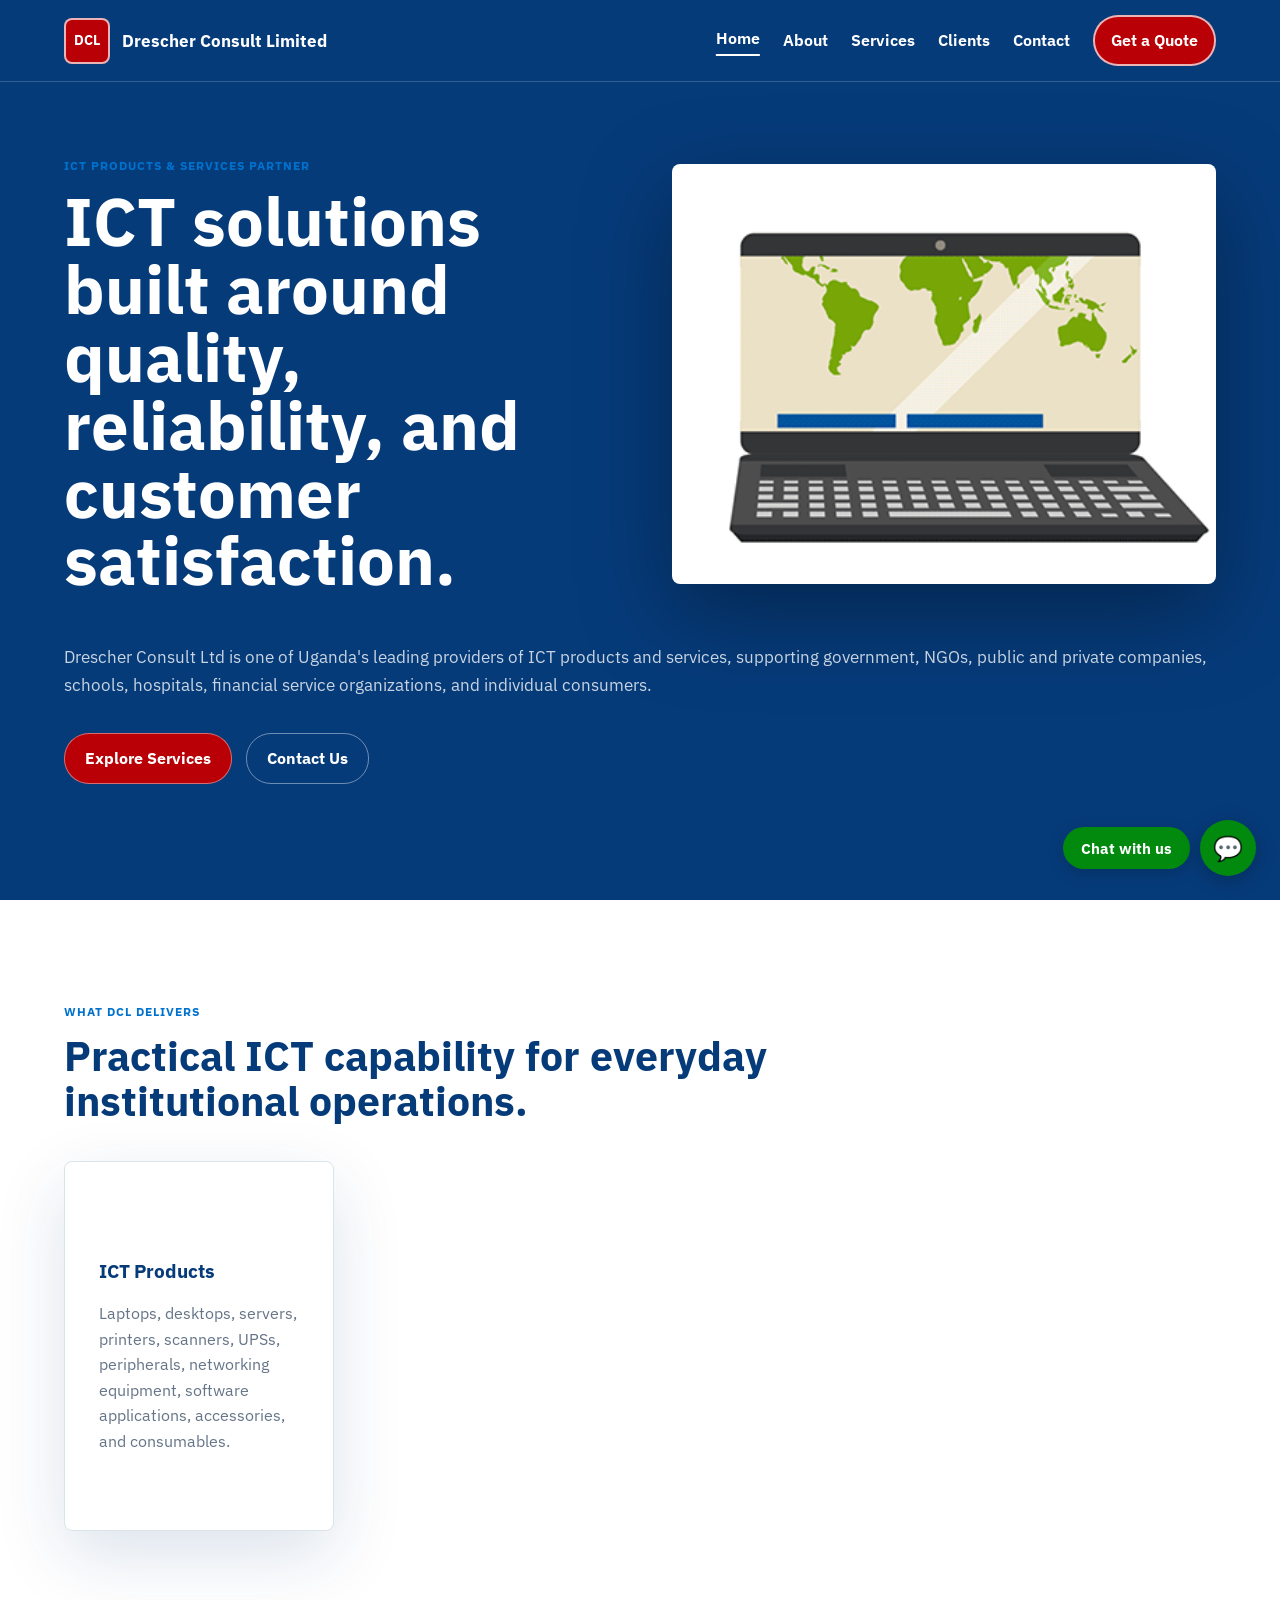
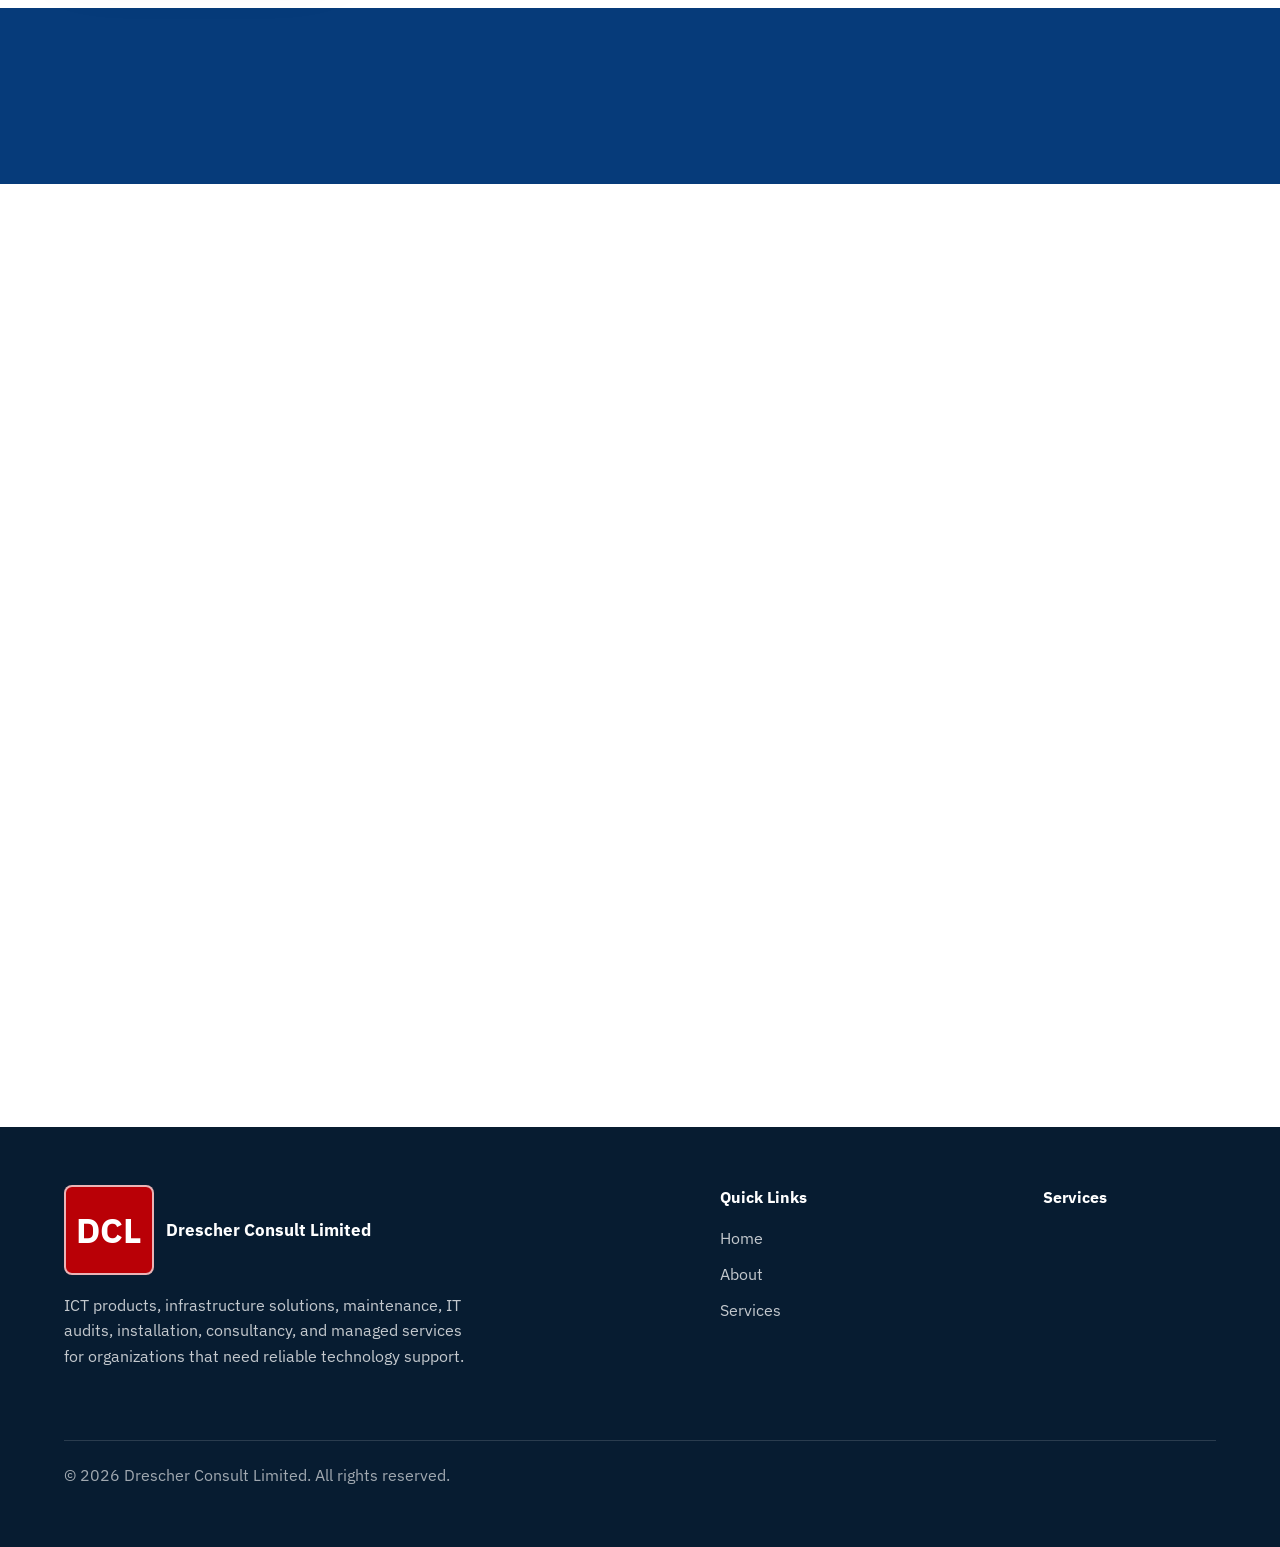
<file: index.html>
<!doctype html>
<html lang="en">
  <head>
    <meta charset="utf-8">
    <meta name="viewport" content="width=device-width, initial-scale=1">
    <title>Drescher Consult Limited | ICT Products & Services in Uganda</title>
    <meta name="description" content="Drescher Consult Limited provides ICT products, infrastructure solutions, networking, hardware, software, maintenance, IT audits, and managed services in Uganda.">
    <link rel="preconnect" href="https://fonts.googleapis.com">
    <link rel="preconnect" href="https://fonts.gstatic.com" crossorigin>
    <link href="https://fonts.googleapis.com/css2?family=IBM+Plex+Sans:ital,wght@0,100..700;1,100..700&display=swap" rel="stylesheet">
    <link rel="stylesheet" href="styles.css">
    <link rel="icon" type="image/png" href="assets/logo2.jpeg">
  </head>
  
  <body class="ibm-plex-sans-body">
    <p class="quote-banner" id="quote-success-banner" hidden>Your quote request was sent successfully. We will follow up soon.</p>
    <header class="site-header">
      <a class="brand" href="index.html" aria-label="Drescher Consult Limited home">
        <span class="brand-mark">DCL</span>
        <span class="brand-text">Drescher Consult Limited</span>
      </a>
      <button class="nav-toggle" type="button" aria-label="Open navigation" aria-expanded="false">
        <span></span><span></span><span></span>
      </button>
      <nav class="site-nav" aria-label="Primary navigation">
        <a href="index.html" aria-current="page">Home</a>
        <a href="about.html">About</a>
        <a href="services.html">Services</a>
        <a href="clients.html">Clients</a>
        <a href="contact.html">Contact</a>
        <a class="nav-cta" href="quote.html">Get a Quote</a>
      </nav>
    </header>

    <main>
      <section class="hero">
        <div class="hero-pair reveal">
          <div class="hero-content">
            <p class="eyebrow reveal">ICT products & services partner</p>
            <h1 class="reveal">ICT solutions built around quality, reliability, and customer satisfaction.</h1>
          </div>
          <figure class="hero-visual reveal">
            <img src="assets/hero.gif" alt="Modern ICT operations room with network dashboards" class="reveal">
          </figure>
        </div>
        <div class="hero-bottom reveal">
          <p class="hero-copy reveal">Drescher Consult Ltd is one of Uganda's leading providers of ICT products and services, supporting government, NGOs, public and private companies, schools, hospitals, financial service organizations, and individual consumers.</p>
          <div class="button-row">
            <a class="button primary reveal" href="services.html">Explore Services</a>
            <a class="button secondary reveal" href="contact.html">Contact Us</a>
          </div>
        </div>
      </section>

      <section class="section compact">
        <div class="section-heading reveal">
          <p class="eyebrow reveal">What DCL delivers</p>
          <h2 class="reveal">Practical ICT capability for everyday institutional operations.</h2>
        </div>
        <div class="feature-grid four">
          <article class="feature-card reveal">
            <span class="icon-badge reveal">01</span>
            <h3>ICT Products</h3>
            <p>Laptops, desktops, servers, printers, scanners, UPSs, peripherals, networking equipment, software applications, accessories, and consumables.</p>
          </article>
          <article class="feature-card reveal">
            <span class="icon-badge reveal">02</span>
            <h3 class="reveal">Infrastructure Solutions</h3>
            <p class="reveal">Infrastructure, storage, messaging, office productivity, networking, telephone, desktop, and laptop solutions tailored to client requirements.</p>
          </article>
          <article class="feature-card reveal">
            <span class="icon-badge reveal">03</span>
            <h3 class="reveal">IT Services</h3>
            <p class="reveal">Hardware and software maintenance, workshop repairs, onsite recovery, systems integration, IT audits, consultancy, installation, and managed services.</p>
          </article>
          <article class="feature-card reveal">
            <span class="icon-badge reveal">04</span>
            <h3 class="reveal">Service Commitment</h3>
            <p class="reveal">A strategic IT partner focused on reducing downtime, keeping pace with technology trends, and delivering dependable support.</p>
          </article>
        </div>
      </section>

      <section class="stats-band" aria-label="Company statistics">
        <div><strong class="stat-count reveal" data-target="14" data-suffix="+">0</strong><span class="reveal">Years providing IT solutions</span></div>
        <div><strong class="stat-count reveal" data-target="7">0</strong><span class="reveal">Named technology product partners</span></div>
        <div><strong class="stat-count reveal" data-target="16" data-suffix="+">0</strong><span class="reveal">Customer organizations listed</span></div>
        <div><strong class="reveal">ITIL</strong><span class="reveal">Aligned service management approach</span></div>
      </section>

      <section class="section customers-section">
        <div class="section-heading reveal">
          <p class="eyebrow reveal">Featured customers</p>
          <h2 class="reveal">Serving public, NGO, education, health, and private-sector customers.</h2>
        </div>
        <div class="client-logo-carousel reveal" aria-label="Featured customer logos">
          <div class="client-logo-track">
            <div class="client-logo-set">
              <figure class="client-logo-item">
                <img src="assets/Clients/ministry_of_water.jpg" alt="">
                <figcaption>Ministry of Water and Environment</figcaption>
              </figure>
              <figure class="client-logo-item">
                <img src="assets/Clients/ministry_of_local_government.jpg" alt="">
                <figcaption>Ministry of Local Government</figcaption>
              </figure>
              <figure class="client-logo-item">
                <img src="assets/Clients/makerere_university.png" alt="">
                <figcaption>Makerere University</figcaption>
              </figure>
              <figure class="client-logo-item">
                <img src="assets/Clients/nema.jpeg" alt="">
                <figcaption>National Environment Management Authority</figcaption>
              </figure>
              <figure class="client-logo-item">
                <img src="assets/Clients/save_the_children.png" alt="">
                <figcaption>Save the Children</figcaption>
              </figure>
              <figure class="client-logo-item">
                <img src="assets/Clients/mulago.jpg" alt="">
                <figcaption>Mulago Referral Hospital</figcaption>
              </figure>
              <figure class="client-logo-item">
                <img src="assets/Clients/uganda_law_reform_commission.png" alt="">
                <figcaption>Uganda Law Reform Commission</figcaption>
              </figure>
              <figure class="client-logo-item">
                <img src="assets/Clients/unra.png" alt="">
                <figcaption>Uganda National Roads Authority</figcaption>
              </figure>
              <figure class="client-logo-item">
                <img src="assets/Clients/nwsc.png" alt="">
                <figcaption>National Water &amp; Sewerage Corporation</figcaption>
              </figure>
              <figure class="client-logo-item">
                <img src="assets/Clients/uhrc.jpeg" alt="">
                <figcaption>Uganda Human Rights Commission</figcaption>
              </figure>
              <figure class="client-logo-item">
                <img src="assets/Clients/suez.png" alt="">
                <figcaption>Suez Consulting</figcaption>
              </figure>
            </div>
            <div class="client-logo-set" aria-hidden="true">
              <figure class="client-logo-item">
                <img src="assets/Clients/ministry_of_water.jpg" alt="">
                <figcaption>Ministry of Water and Environment</figcaption>
              </figure>
              <figure class="client-logo-item">
                <img src="assets/Clients/ministry_of_local_government.jpg" alt="">
                <figcaption>Ministry of Local Government</figcaption>
              </figure>
              <figure class="client-logo-item">
                <img src="assets/Clients/makerere_university.png" alt="">
                <figcaption>Makerere University</figcaption>
              </figure>
              <figure class="client-logo-item">
                <img src="assets/Clients/nema.jpeg" alt="">
                <figcaption>National Environment Management Authority</figcaption>
              </figure>
              <figure class="client-logo-item">
                <img src="assets/Clients/save_the_children.png" alt="">
                <figcaption>Save the Children</figcaption>
              </figure>
              <figure class="client-logo-item">
                <img src="assets/Clients/mulago.jpg" alt="">
                <figcaption>Mulago Referral Hospital</figcaption>
              </figure>
              <figure class="client-logo-item">
                <img src="assets/Clients/uganda_law_reform_commission.png" alt="">
                <figcaption>Uganda Law Reform Commission</figcaption>
              </figure>
              <figure class="client-logo-item">
                <img src="assets/Clients/unra.png" alt="">
                <figcaption>Uganda National Roads Authority</figcaption>
              </figure>
              <figure class="client-logo-item">
                <img src="assets/Clients/nwsc.png" alt="">
                <figcaption>National Water &amp; Sewerage Corporation</figcaption>
              </figure>
              <figure class="client-logo-item">
                <img src="assets/Clients/uhrc.jpeg" alt="">
                <figcaption>Uganda Human Rights Commission</figcaption>
              </figure>
              <figure class="client-logo-item">
                <img src="assets/Clients/suez.png" alt="">
                <figcaption>Suez Consulting</figcaption>
              </figure>
            </div>
          </div>
        </div>
        <div class="customers-cta reveal">
          <a class="button primary" href="clients.html">See customers</a>
        </div>
      </section>

      <section class="cta-band reveal" id="contact">
        <div>
          <p class="eyebrow reveal">Start a project</p>
          <h2 class="reveal">Need a reliable partner for your next ICT product, support, or systems assignment?</h2>
        </div>
        <a class="button light reveal" href="contact.html">Request Consultation</a>
      </section>
    </main>

    <footer class="site-footer">
      <div>
        <a class="brand footer-brand reveal" href="index.html"><span class="brand-mark">DCL</span><span class="brand-text">Drescher Consult Limited</span></a>
        <p class="reveal">ICT products, infrastructure solutions, maintenance, IT audits, installation, consultancy, and managed services for organizations that need reliable technology support.</p>
      </div>
      <div>
        <h2>Quick Links</h2>
        <a href="index.html " class="reveal">Home</a>
        <a href="about.html" class="reveal">About</a>
        <a href="services.html" class="reveal">Services</a>
        <a href="clients.html" class="reveal">Clients</a>
        <a href="contact.html" class="reveal">Contact</a>
      </div>
      <div>
        <h2>Services</h2>
        <a href="services.html#products" class="reveal">ICT Products</a>
        <a href="services.html#infrastructure" class="reveal">Infrastructure Solutions</a>
        <a href="services.html#support" class="reveal">Maintenance & Support</a>
        <a href="services.html#managed" class="reveal">Managed Services</a>
        <a href="services.html#audits" class="reveal">IT Audits & Consultancy</a>
      </div>
      <p class="footer-copy">&copy; 2026 Drescher Consult Limited. All rights reserved.</p>
    </footer>

    <!-- STICKY ELEMENTS -->
    <div class="sticky-cta">
      <a href="https://wa.me/256751181323" class="wa-btn" target="_blank" rel="noopener noreferrer" aria-label="Chat with us">
        <span class="wa-btn-label">Chat with us</span>
        <span class="wa-btn-icon" aria-hidden="true">💬</span>
      </a>
    </div>

    <script src="script.js"></script>
  </body>
</html>
</file>
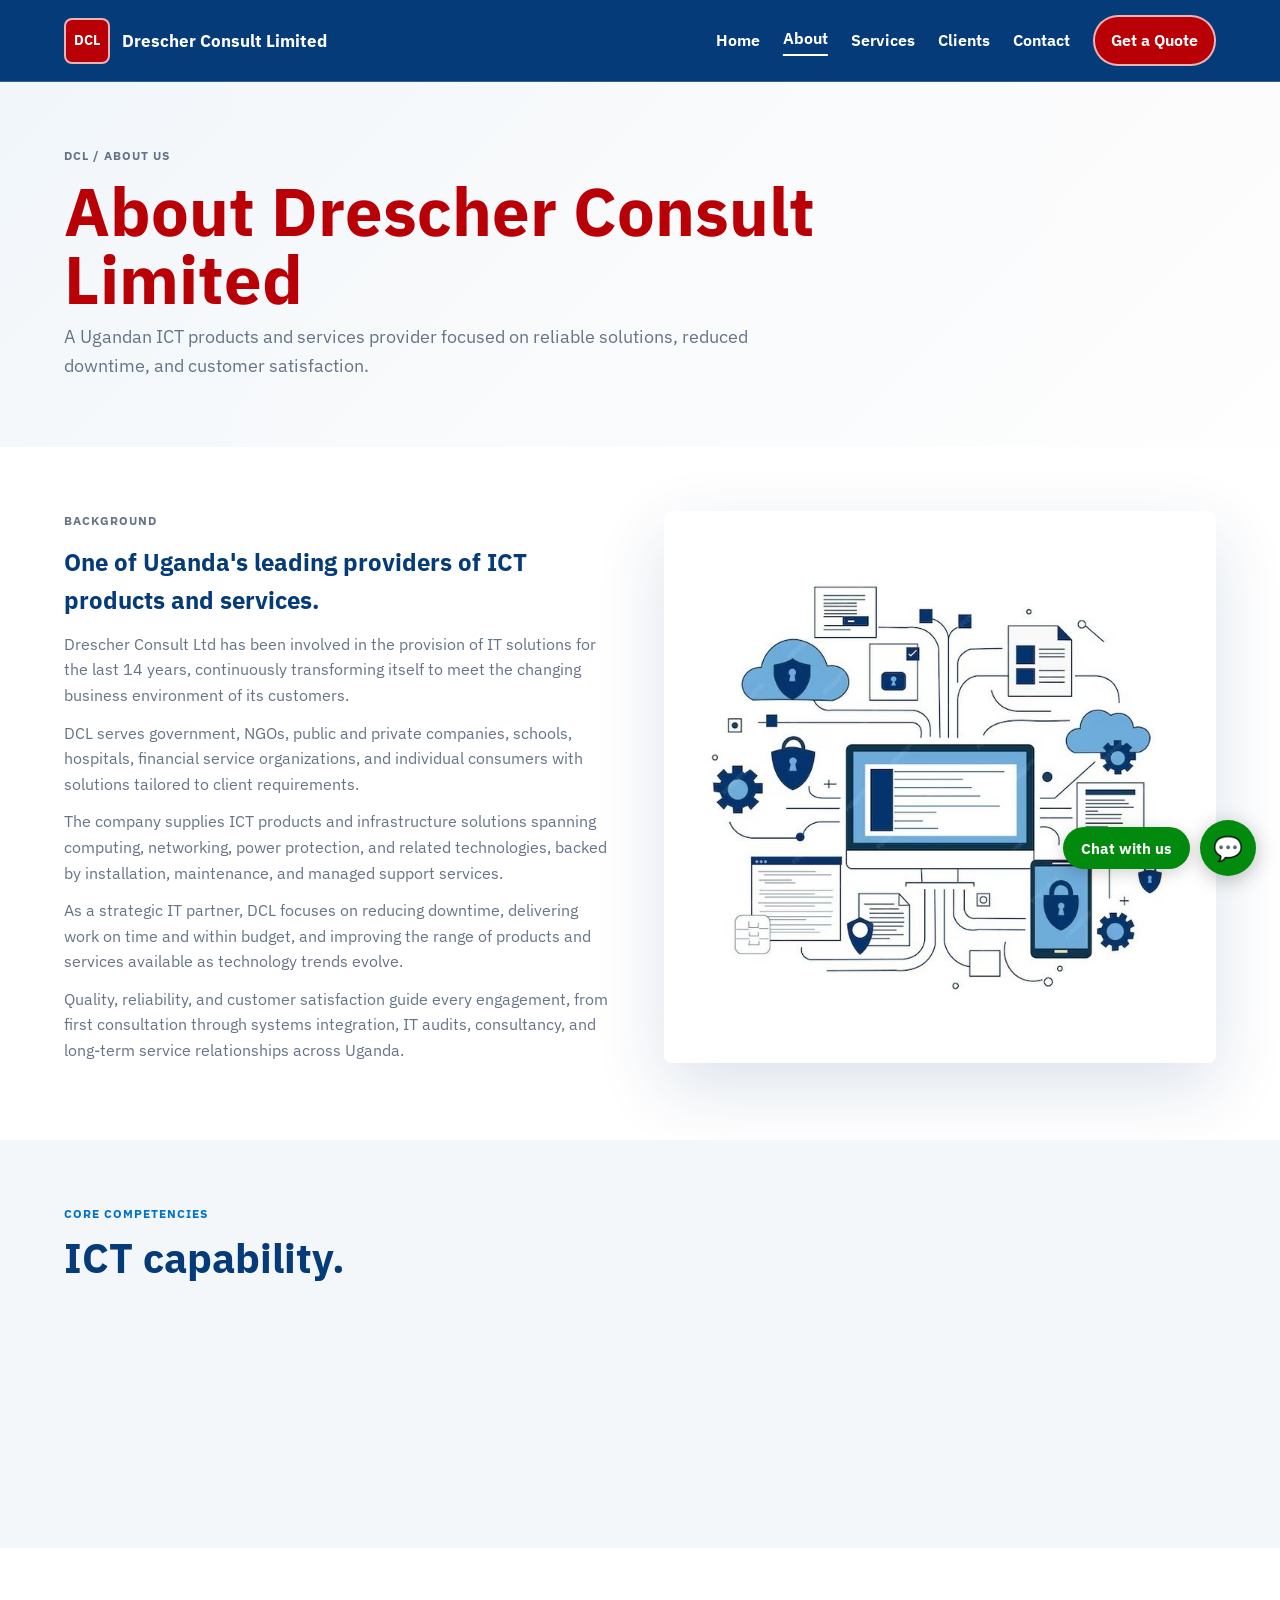
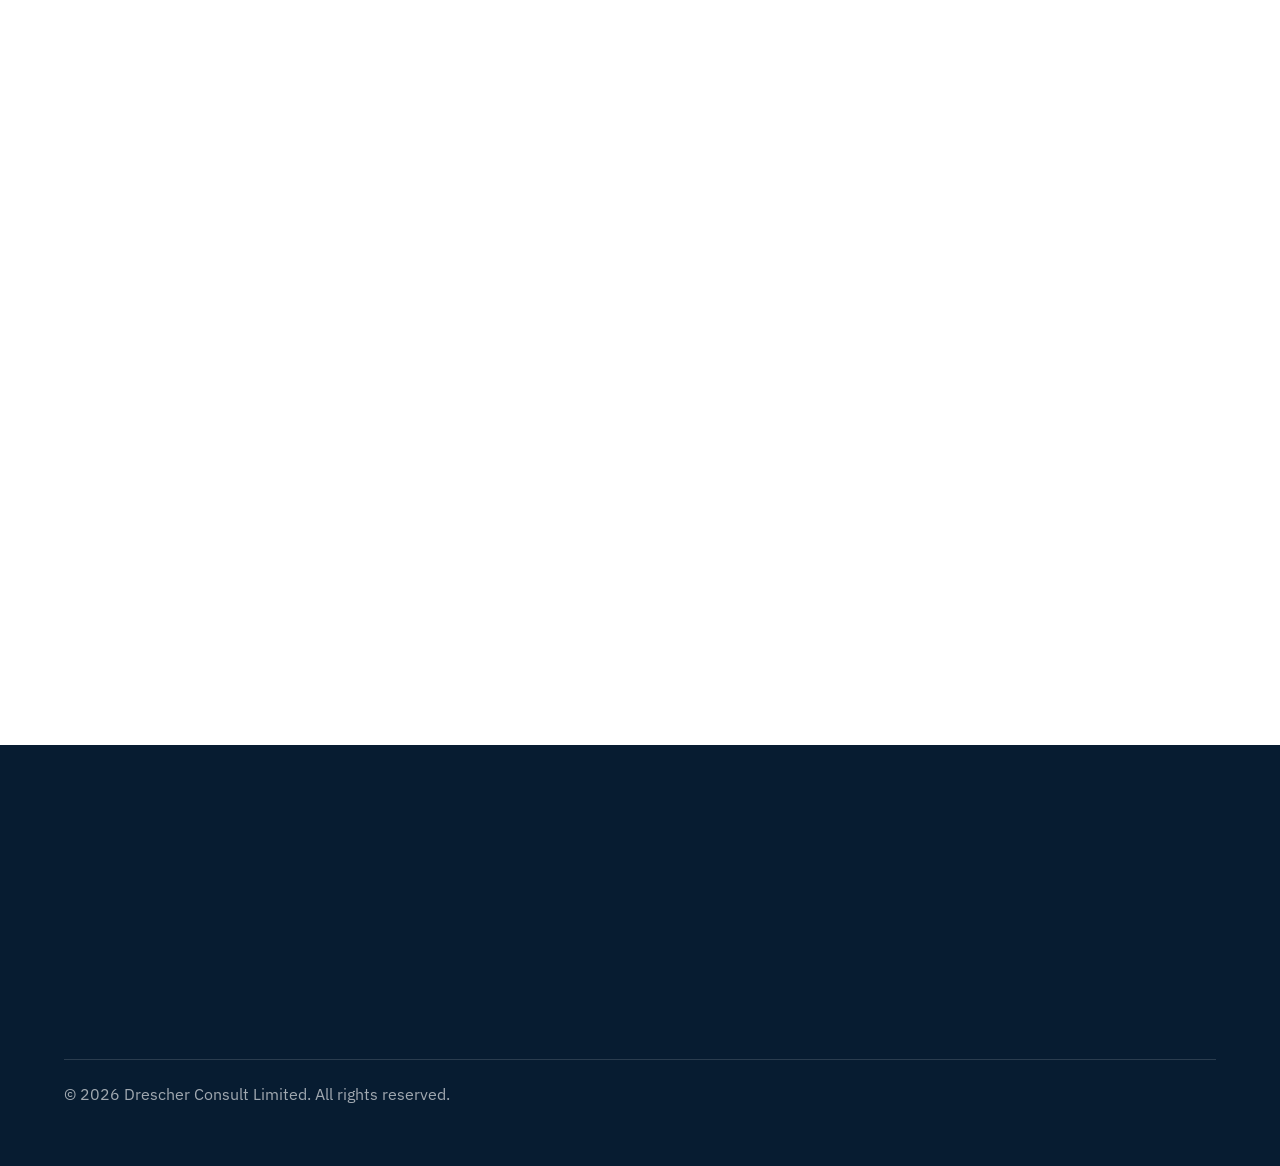
<file: about.html>
<!doctype html>
<html lang="en">
  <head>
    <meta charset="utf-8">
    <meta name="viewport" content="width=device-width, initial-scale=1">
    <title>About Us | Drescher Consult Limited</title>
    <meta name="description" content="Learn about Drescher Consult Limited, a Ugandan ICT products and services provider focused on quality, reliability, and customer satisfaction.">
    <link rel="preconnect" href="https://fonts.googleapis.com">
    <link rel="preconnect" href="https://fonts.gstatic.com" crossorigin>
    <link href="https://fonts.googleapis.com/css2?family=IBM+Plex+Sans:ital,wght@0,100..700;1,100..700&display=swap" rel="stylesheet">
    <link rel="stylesheet" href="styles.css">
    <link rel="icon" type="image/png" href="assets/logo2.jpeg">
  </head>

  <body class="ibm-plex-sans-body page-compact">
    <header class="site-header">
      <a class="brand" href="index.html"><span class="brand-mark">DCL</span><span class="brand-text">Drescher Consult Limited</span></a>
      <button class="nav-toggle" type="button" aria-label="Open navigation" aria-expanded="false"><span></span><span></span><span></span></button>
      <nav class="site-nav" aria-label="Primary navigation">
        <a href="index.html">Home</a>
        <a href="about.html" aria-current="page">About</a>
        <a href="services.html">Services</a>
        <a href="clients.html">Clients</a>
        <a href="contact.html">Contact</a>
        <a class="nav-cta" href="quote.html">Get a Quote</a>
      </nav>
    </header>

    <main>
      <section class="page-hero reveal">
        <p class="breadcrumb reveal">DCL / About Us</p>
        <h1 class="reveal">About Drescher Consult Limited</h1>
        <p class="reveal">A Ugandan ICT products and services provider focused on reliable solutions, reduced downtime, and customer satisfaction.</p>
      </section>

      <section class="section story-grid">
        <div>
          <p class="eyebrow reveal">Background</p>
          <h2 class="reveal">One of Uganda's leading providers of ICT products and services.</h2>
          <p class="reveal">Drescher Consult Ltd has been involved in the provision of IT solutions for the last 14 years, continuously transforming itself to meet the changing business environment of its customers.</p>
          <p class="reveal">DCL serves government, NGOs, public and private companies, schools, hospitals, financial service organizations, and individual consumers with solutions tailored to client requirements.</p>
          <p class="reveal">The company supplies ICT products and infrastructure solutions spanning computing, networking, power protection, and related technologies, backed by installation, maintenance, and managed support services.</p>
          <p class="reveal">As a strategic IT partner, DCL focuses on reducing downtime, delivering work on time and within budget, and improving the range of products and services available as technology trends evolve.</p>
          <p class="reveal">Quality, reliability, and customer satisfaction guide every engagement, from first consultation through systems integration, IT audits, consultancy, and long-term service relationships across Uganda.</p>
        </div>
        <img src="assets/about.png" alt="ICT infrastructure rack and monitoring display" class="reveal">
      </section>

      <section class="section surface reveal">
        <div class="section-heading reveal">
          <p class="eyebrow reveal">Core competencies</p>
          <h2>ICT capability.</h2>
        </div>
        <ol class="timeline reveal">
          <li><strong class="reveal">Infrastructure</strong><span class="reveal">Infrastructure, storage, messaging, networking, telephone, desktop, and laptop solutions.</span></li>
          <li><strong class="reveal">Products</strong><span class="reveal">Laptops, servers, desktops, printers, scanners, UPSs, peripherals, accessories, and networking equipment.</span></li>
          <li><strong class="reveal">Support</strong><span class="reveal">Workshop repairs, onsite recovery and repairs, hardware and software maintenance, and managed support services.</span></li>
          <li><strong class="reveal">Consulting</strong><span class="reveal">Systems integration, IT system audits, consultancy, installation services, and ITIL-aligned service management.</span></li>
        </ol>
      </section>

      <section class="section">
        <div class="feature-grid three values-grid reveal">
          <article class="value-card reveal"><h3>Vision</h3><p class="reveal">To be at the forefront of the market with special attention to complete customer satisfaction, reducing downtime, and supplying the right equipment for everyday use.</p></article>
          <article class="value-card reveal"><h3>Quality</h3><p class="reveal">DCL is committed to quality in all respects of the business and to delivering information technology based solutions that meet customer expectations.</p></article>
          <article class="value-card reveal"><h3>Service</h3><p class="reveal">The company works as a strategic IT partner, keeping abreast of technology trends while improving the range of products and services available to customers.</p></article>
        </div>
      </section>

      <!-- <section class="section surface">
        <div class="section-heading">
          <p class="eyebrow reveal">Structure</p>
          <h2 class="reveal">Operational structure.</h2>
        </div>
        <div class="team-grid">
          <article class="team-card reveal">
            <img src="assets/leader-patrick.png" alt="Professional portrait placeholder for the managing director">
            <h3 class="reveal">Managing Director</h3>
            <p class="role reveal">Managing Director</p>
            <p class="reveal">Provides company leadership and oversight for customer relationships, technical delivery, and business direction.</p>
          </article>
          <article class="team-card  reveal">
            <img src="assets/leader-operations.png" alt="Professional portrait placeholder for operations lead">
            <h3 class="reveal">Operations</h3>
            <p class="role reveal">Delivery & Support</p>
            <p class="reveal">Coordinates service delivery, support readiness, technical implementation, and customer follow-through.</p>
          </article>
          <article class="team-card reveal">
            <img src="assets/leader-procurement.png" alt="Professional portrait placeholder for procurement lead">
            <h3 class="reveal">Sales, Admin & Stores</h3>
            <p class="role reveal">Customer & Product Support</p>
            <p class="reveal">Supports sales and marketing, office administration, stores, consumables, parts, and product availability.</p>
          </article>
        </div>
      </section>  -->

      <section class="section certifications" id="contact">
        <div class="section-heading reveal">
          <p class="eyebrow reveal">Product partners</p>
          <h2 class="reveal">Technology partners that we are engaged with.</h2>
        </div>
        <div class="client-logo-carousel reveal" aria-label="Technology product partners">
          <div class="client-logo-track">
            <div class="client-logo-set">
              <img src="assets/Product%20partners/hp.svg" alt="HP">
              <img src="assets/Product%20partners/dell.png" alt="Dell">
              <img src="assets/Product%20partners/lenovo.png" alt="Lenovo">
              <img src="assets/Product%20partners/APC.png" alt="APC">
              <img src="assets/Product%20partners/tripp-lite.png" alt="Tripp-Lite">
              <img src="assets/Product%20partners/cisco.png" alt="Cisco">
              <img src="assets/Product%20partners/d-link.png" alt="D-Link">
            </div>
            <div class="client-logo-set" aria-hidden="true">
              <img src="assets/Product%20partners/hp.svg" alt="">
              <img src="assets/Product%20partners/dell.png" alt="">
              <img src="assets/Product%20partners/lenovo.png" alt="">
              <img src="assets/Product%20partners/APC.png" alt="">
              <img src="assets/Product%20partners/tripp-lite.png" alt="">
              <img src="assets/Product%20partners/cisco.png" alt="">
              <img src="assets/Product%20partners/d-link.png" alt="">
            </div>
          </div>
        </div>
      </section>
    </main>
    
    <footer class="site-footer">
      <div>
        <a class="brand footer-brand reveal" href="index.html"><span class="brand-mark reveal">DCL</span><span class="brand-text reveal">Drescher Consult Limited</span></a>
        <p class="reveal">ICT products, infrastructure solutions, maintenance, IT audits, installation, consultancy, and managed services for organizations that need reliable technology support.</p>
      </div>
      <div>
        <h2 class="reveal">Quick Links</h2>
        <a href="index.html" class="reveal">Home</a>
        <a href="about.html" class="reveal">About</a>
        <a href="services.html" class="reveal">Services</a>
        <a href="clients.html" class="reveal">Clients</a>
        <a href="contact.html" class="reveal">Contact</a>
      </div>
      <div>
        <h2 class="reveal">Services</h2>
        <a href="services.html#products" class="reveal">ICT Products</a>
        <a href="services.html#infrastructure" class="reveal">Infrastructure Solutions</a>
        <a href="services.html#support" class="reveal">Maintenance & Support</a>
        <a href="services.html#managed" class="reveal">Managed Services</a>
        <a href="services.html#audits" class="reveal">IT Audits & Consultancy</a>
      </div>
      <p class="footer-copy reveal">&copy; 2026 Drescher Consult Limited. All rights reserved.</p>
    </footer>

    <!-- STICKY ELEMENTS -->
    <div class="sticky-cta">
      <a href="https://wa.me/256751181323" class="wa-btn" target="_blank" rel="noopener noreferrer" aria-label="Chat with us">
        <span class="wa-btn-label">Chat with us</span>
        <span class="wa-btn-icon" aria-hidden="true">💬</span>
      </a>
    </div>

    <script src="script.js"></script>
  </body>
</html>
</file>
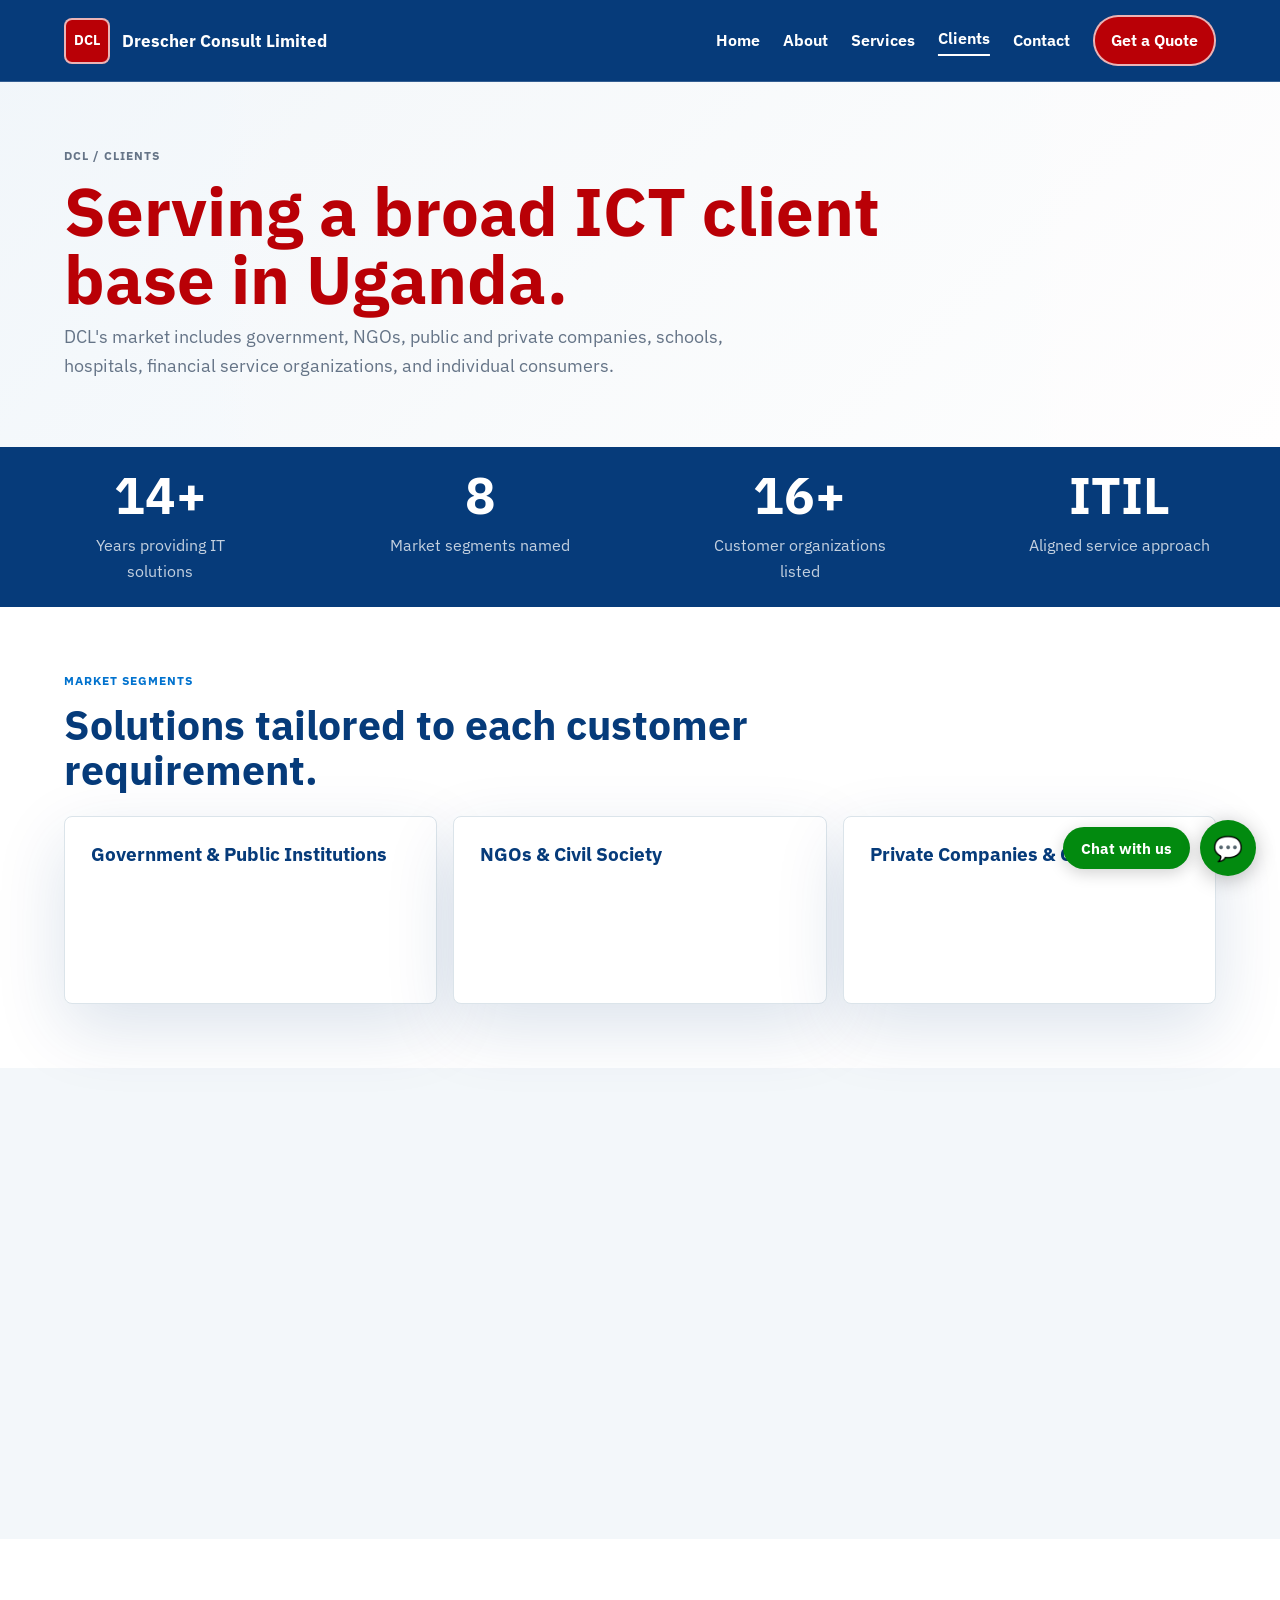
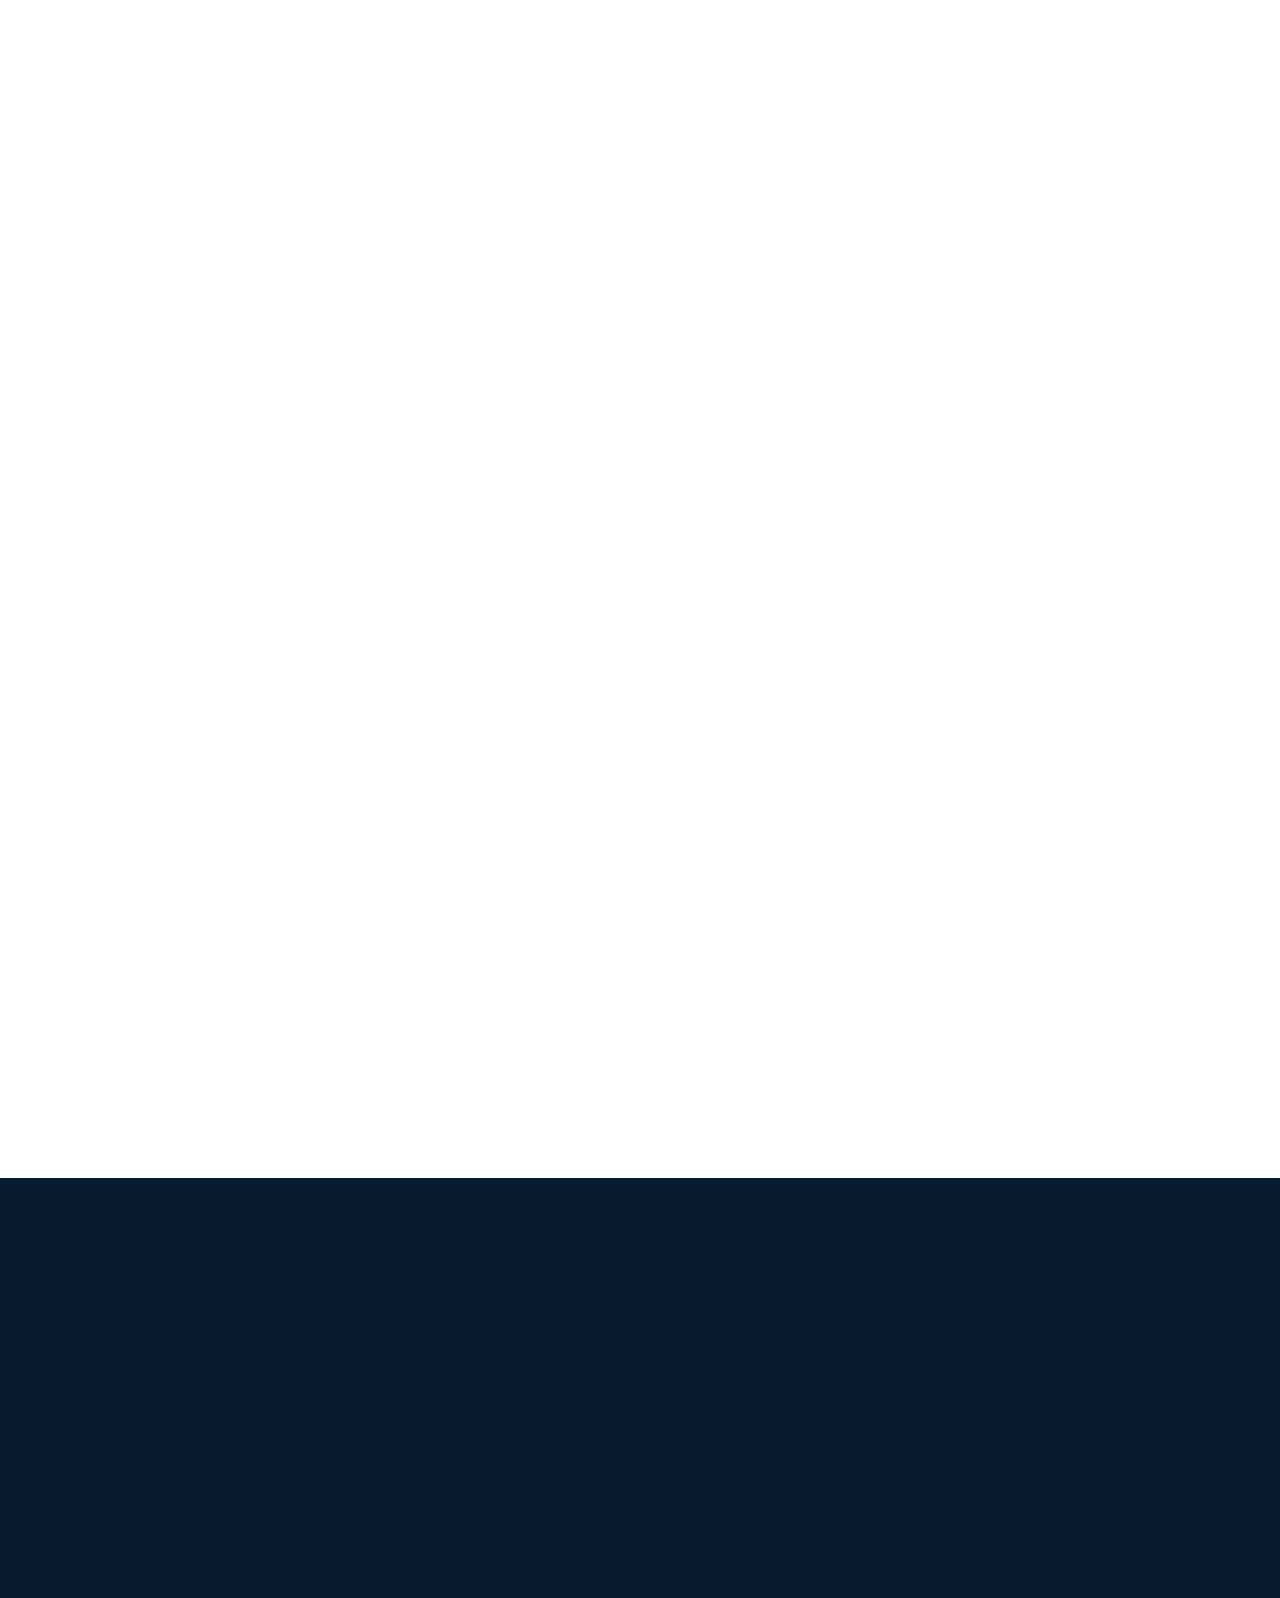
<file: clients.html>
<!doctype html>
<html lang="en">
  <head>
    <meta charset="utf-8">
    <meta name="viewport" content="width=device-width, initial-scale=1">
    <title>Clients | Drescher Consult Limited</title>
    <meta name="description" content="Customers served by Drescher Consult Limited across government, NGOs, education, health, financial services, public companies, private companies, and individual consumers.">
    <link rel="preconnect" href="https://fonts.googleapis.com">
    <link rel="preconnect" href="https://fonts.gstatic.com" crossorigin>
    <link href="https://fonts.googleapis.com/css2?family=IBM+Plex+Sans:ital,wght@0,100..700;1,100..700&display=swap" rel="stylesheet">
    <link rel="stylesheet" href="styles.css">
    <link rel="icon" type="image/png" href="assets/logo2.jpeg">
  </head>

  <body class="ibm-plex-sans-body page-compact">
    <header class="site-header">
      <a class="brand" href="index.html"><span class="brand-mark">DCL</span><span class="brand-text">Drescher Consult Limited</span></a>
      <button class="nav-toggle" type="button" aria-label="Open navigation" aria-expanded="false"><span></span><span></span><span></span></button>
      <nav class="site-nav" aria-label="Primary navigation">
        <a href="index.html">Home</a>
        <a href="about.html">About</a>
        <a href="services.html">Services</a>
        <a href="clients.html" aria-current="page">Clients</a>
        <a href="contact.html">Contact</a>
        <a class="nav-cta" href="quote.html">Get a Quote</a>
      </nav>
    </header>

    <main>
      <section class="page-hero">
        <p class="breadcrumb reveal">DCL / Clients</p>
        <h1 class="reveal">Serving a broad ICT client base in Uganda.</h1>
        <p class="reveal">DCL's market includes government, NGOs, public and private companies, schools, hospitals, financial service organizations, and individual consumers.</p>
      </section>

      <section class="stats-band top-stats reveal">
        <div><strong class="stat-count reveal" data-target="14" data-suffix="+">0</strong><span class="reveal">Years providing IT solutions</span></div>
        <div><strong class="stat-count reveal" data-target="8">0</strong><span class="reveal">Market segments named</span></div>
        <div><strong class="stat-count reveal" data-target="16" data-suffix="+">0</strong><span class="reveal">Customer organizations listed</span></div>
        <div><strong class="reveal">ITIL</strong><span class="reveal">Aligned service approach</span></div>
      </section>

      <section class="section">
        <div class="section-heading">
          <p class="eyebrow reveal">Market segments</p>
          <h2 class="reveal">Solutions tailored to each customer requirement.</h2>
        </div>
        <div class="feature-grid three">
          <article class="feature-card reveal"><h3>Government & Public Institutions</h3><p class="reveal">ICT products and services for ministries, authorities, commissions, universities, hospitals, and public service organizations.</p></article>
          <article class="feature-card reveal"><h3>NGOs & Civil Society</h3><p class="reveal">Technology supply and support for nonprofit and social research organizations with operational ICT needs.</p></article>
          <article class="feature-card reveal"><h3>Private Companies & Consumers</h3><p class="reveal">Hardware, software, networking, maintenance, and support services for businesses and individual consumers.</p></article>
        </div>
      </section>

      <section class="section surface">
        <div class="section-heading">
          <p class="eyebrow reveal">Clients</p>
          <h2 class="reveal">Organizations that we have worked with.</h2>
        </div>
        <div class="client-logo-carousel reveal" aria-label="Client organization logos">
          <div class="client-logo-track">
            <div class="client-logo-set">
              <figure class="client-logo-item">
                <img src="assets/Clients/ministry_of_water.jpg" alt="">
                <figcaption>Ministry of Water and Environment</figcaption>
              </figure>
              <figure class="client-logo-item">
                <img src="assets/Clients/ministry_of_local_government.jpg" alt="">
                <figcaption>Ministry of Local Government</figcaption>
              </figure>
              <figure class="client-logo-item">
                <img src="assets/Clients/ministry_of_lands.jpg" alt="">
                <figcaption>Ministry of Lands, Housing and Urban Development</figcaption>
              </figure>
              <figure class="client-logo-item">
                <img src="assets/Clients/makerere_university.png" alt="">
                <figcaption>Makerere University</figcaption>
              </figure>
              <figure class="client-logo-item">
                <img src="assets/Clients/nema.jpeg" alt="">
                <figcaption>National Environment Management Authority</figcaption>
              </figure>
              <figure class="client-logo-item">
                <img src="assets/Clients/samasha.png" alt="">
                <figcaption>Samasha</figcaption>
              </figure>
              <figure class="client-logo-item">
                <img src="assets/Clients/save_the_children.png" alt="">
                <figcaption>Save the Children</figcaption>
              </figure>
              <figure class="client-logo-item">
                <img src="assets/Clients/mulago.jpg" alt="">
                <figcaption>Mulago Referral Hospital</figcaption>
              </figure>
              <figure class="client-logo-item">
                <img src="assets/Clients/africhild.jpeg" alt="">
                <figcaption>AfriChild Centre</figcaption>
              </figure>
              <figure class="client-logo-item">
                <img src="assets/Clients/uganda_law_reform_commission.png" alt="">
                <figcaption>Uganda Law Reform Commission</figcaption>
              </figure>
              <figure class="client-logo-item">
                <img src="assets/Clients/rotary.jpg" alt="">
                <figcaption>Uganda Rotary Office</figcaption>
              </figure>
              <figure class="client-logo-item">
                <img src="assets/Clients/unra.png" alt="">
                <figcaption>Uganda National Roads Authority</figcaption>
              </figure>
              <figure class="client-logo-item">
                <img src="assets/Clients/analytical_laboratories.jpeg" alt="">
                <figcaption>Directorate of Government Analytical Laboratories</figcaption>
              </figure>
              <figure class="client-logo-item">
                <img src="assets/Clients/nwsc.png" alt="">
                <figcaption>National Water &amp; Sewerage Corporation</figcaption>
              </figure>
              <figure class="client-logo-item">
                <img src="assets/Clients/uhrc.jpeg" alt="">
                <figcaption>Uganda Human Rights Commission</figcaption>
              </figure>
              <figure class="client-logo-item">
                <img src="assets/Clients/uganda_oil_seed_producers.png" alt="">
                <figcaption>Uganda Oil Seed Producers' and Processors' Association</figcaption>
              </figure>
              <figure class="client-logo-item">
                <img src="assets/Clients/suez.png" alt="">
                <figcaption>Suez Consulting</figcaption>
              </figure>
            </div>
            <div class="client-logo-set" aria-hidden="true">
              <figure class="client-logo-item">
                <img src="assets/Clients/ministry_of_water.jpg" alt="">
                <figcaption>Ministry of Water and Environment</figcaption>
              </figure>
              <figure class="client-logo-item">
                <img src="assets/Clients/ministry_of_local_government.jpg" alt="">
                <figcaption>Ministry of Local Government</figcaption>
              </figure>
              <figure class="client-logo-item">
                <img src="assets/Clients/ministry_of_lands.jpg" alt="">
                <figcaption>Ministry of Lands, Housing and Urban Development</figcaption>
              </figure>
              <figure class="client-logo-item">
                <img src="assets/Clients/makerere_university.png" alt="">
                <figcaption>Makerere University</figcaption>
              </figure>
              <figure class="client-logo-item">
                <img src="assets/Clients/nema.jpeg" alt="">
                <figcaption>National Environment Management Authority</figcaption>
              </figure>
              <figure class="client-logo-item">
                <img src="assets/Clients/samasha.png" alt="">
                <figcaption>Samasha</figcaption>
              </figure>
              <figure class="client-logo-item">
                <img src="assets/Clients/save_the_children.png" alt="">
                <figcaption>Save the Children</figcaption>
              </figure>
              <figure class="client-logo-item">
                <img src="assets/Clients/mulago.jpg" alt="">
                <figcaption>Mulago Referral Hospital</figcaption>
              </figure>
              <figure class="client-logo-item">
                <img src="assets/Clients/africhild.jpeg" alt="">
                <figcaption>AfriChild Centre</figcaption>
              </figure>
              <figure class="client-logo-item">
                <img src="assets/Clients/uganda_law_reform_commission.png" alt="">
                <figcaption>Uganda Law Reform Commission</figcaption>
              </figure>
              <figure class="client-logo-item">
                <img src="assets/Clients/rotary.jpg" alt="">
                <figcaption>Uganda Rotary Office</figcaption>
              </figure>
              <figure class="client-logo-item">
                <img src="assets/Clients/unra.png" alt="">
                <figcaption>Uganda National Roads Authority</figcaption>
              </figure>
              <figure class="client-logo-item">
                <img src="assets/Clients/analytical_laboratories.jpeg" alt="">
                <figcaption>Directorate of Government Analytical Laboratories</figcaption>
              </figure>
              <figure class="client-logo-item">
                <img src="assets/Clients/nwsc.png" alt="">
                <figcaption>National Water &amp; Sewerage Corporation</figcaption>
              </figure>
              <figure class="client-logo-item">
                <img src="assets/Clients/uhrc.jpeg" alt="">
                <figcaption>Uganda Human Rights Commission</figcaption>
              </figure>
              <figure class="client-logo-item">
                <img src="assets/Clients/uganda_oil_seed_producers.png" alt="">
                <figcaption>Uganda Oil Seed Producers' and Processors' Association</figcaption>
              </figure>
              <figure class="client-logo-item">
                <img src="assets/Clients/suez.png" alt="">
                <figcaption>Suez Consulting</figcaption>
              </figure>
            </div>
          </div>
        </div>
      </section>

      <section class="section">
        <div class="section-heading">
          <p class="eyebrow reveal">Customer promise</p>
          <h2 class="reveal">Recognized as responsive, ethical, and oriented toward customer needs.</h2>
        </div>
        <div class="feature-grid three">
          <article class="feature-card reveal"><h3>Strategic IT Partner</h3><p class="reveal">DCL aims to be recognized by customers as a strategic IT partner supplying technically superior, innovative, high-quality services and products.</p></article>
          <article class="feature-card reveal"><h3>On Time and Within Budget</h3><p class="reveal">DCL is committed to providing system solutions on time, within budget, and in line with accepted quality control processes.</p></article>
          <article class="feature-card reveal"><h3>Continuous Improvement</h3><p class="reveal">DCL keeps abreast of technology trends and continuously improves its product and service range through partners and internal skills development.</p></article>
        </div>
      </section>

      <section class="section" id="contact">
        <div class="section-heading">
          <p class="eyebrow reveal">Product ecosystem</p>
          <h2 class="reveal">Technology partners.</h2>
        </div>
        <div class="case-grid">
          <article class="case-card reveal">
            <img src="assets/hero.gif" alt="Digital modernization project dashboard" class="reveal">
            <span class="status reveal">Computing</span>
            <h3 class="reveal">HP, Dell & Lenovo</h3>
            <p class="reveal">Personal computers, laptops, servers, printers, scanners, display devices, infrastructure management software, and services.</p>
            <a href="contact.html" class="reveal">Start Inquiry</a>
          </article>
          <article class="case-card reveal">
            <img src="assets/power.gif" alt="Connectivity expansion across several locations" class="reveal">
            <span class="status reveal">Power</span>
            <h3 class="reveal">APC & Tripp-Lite</h3>
            <p class="reveal">UPSs, voltage regulators, line stabilizers, extension cables, and related power support technologies.</p>
            <a href="contact.html" class="reveal">Start Inquiry</a>
          </article>
          <article class="case-card reveal">
            <img src="assets/network.gif" alt="Network infrastructure diagram showing interconnected devices and data flow across multiple nodes in an enterprise environment" class="reveal">
            <span class="status reveal">Networking</span>
            <h3 class="reveal">Cisco & D-Link</h3>
            <p class="reveal">Enterprise data, voice, and video over LAN and WAN, plus cost-effective networking solutions for SME environments.</p>
            <a href="contact.html" class="reveal">Start Inquiry</a>
          </article>
        </div>
      </section>
    </main>
    
    <footer class="site-footer">
      <div>
        <a class="brand footer-brand" href="index.html"><span class="brand-mark reveal">DCL</span><span class="brand-text reveal">Drescher Consult Limited</span></a>
        <p class="reveal">ICT products, infrastructure solutions, maintenance, IT audits, installation, consultancy, and managed services for organizations that need reliable technology support.</p>
      </div>
      <div>
        <h2 class="reveal">Quick Links</h2>
        <a href="index.html" class="reveal">Home</a>
        <a href="about.html" class="reveal">About</a>
        <a href="services.html" class="reveal">Services</a>
        <a href="clients.html" class="reveal">Clients</a>
        <a href="contact.html" class="reveal">Contact</a>
      </div>
      <div>
        <h2 class="reveal">Services</h2>
        <a href="services.html#products" class="reveal">ICT Products</a>
        <a href="services.html#infrastructure" class="reveal">Infrastructure Solutions</a>
        <a href="services.html#support" class="reveal">Maintenance & Support</a>
        <a href="services.html#managed" class="reveal">Managed Services</a>
        <a href="services.html#audits" class="reveal">IT Audits & Consultancy</a>
      </div>
      <p class="footer-copy reveal">&copy; 2026 Drescher Consult Limited. All rights reserved.</p>
    </footer>

    <!-- STICKY ELEMENTS -->
    <div class="sticky-cta">
      <a href="https://wa.me/256751181323" class="wa-btn" target="_blank" rel="noopener noreferrer" aria-label="Chat with us">
        <span class="wa-btn-label">Chat with us</span>
        <span class="wa-btn-icon" aria-hidden="true">💬</span>
      </a>
    </div>

    <script src="script.js"></script>
  </body>
</html>
</file>
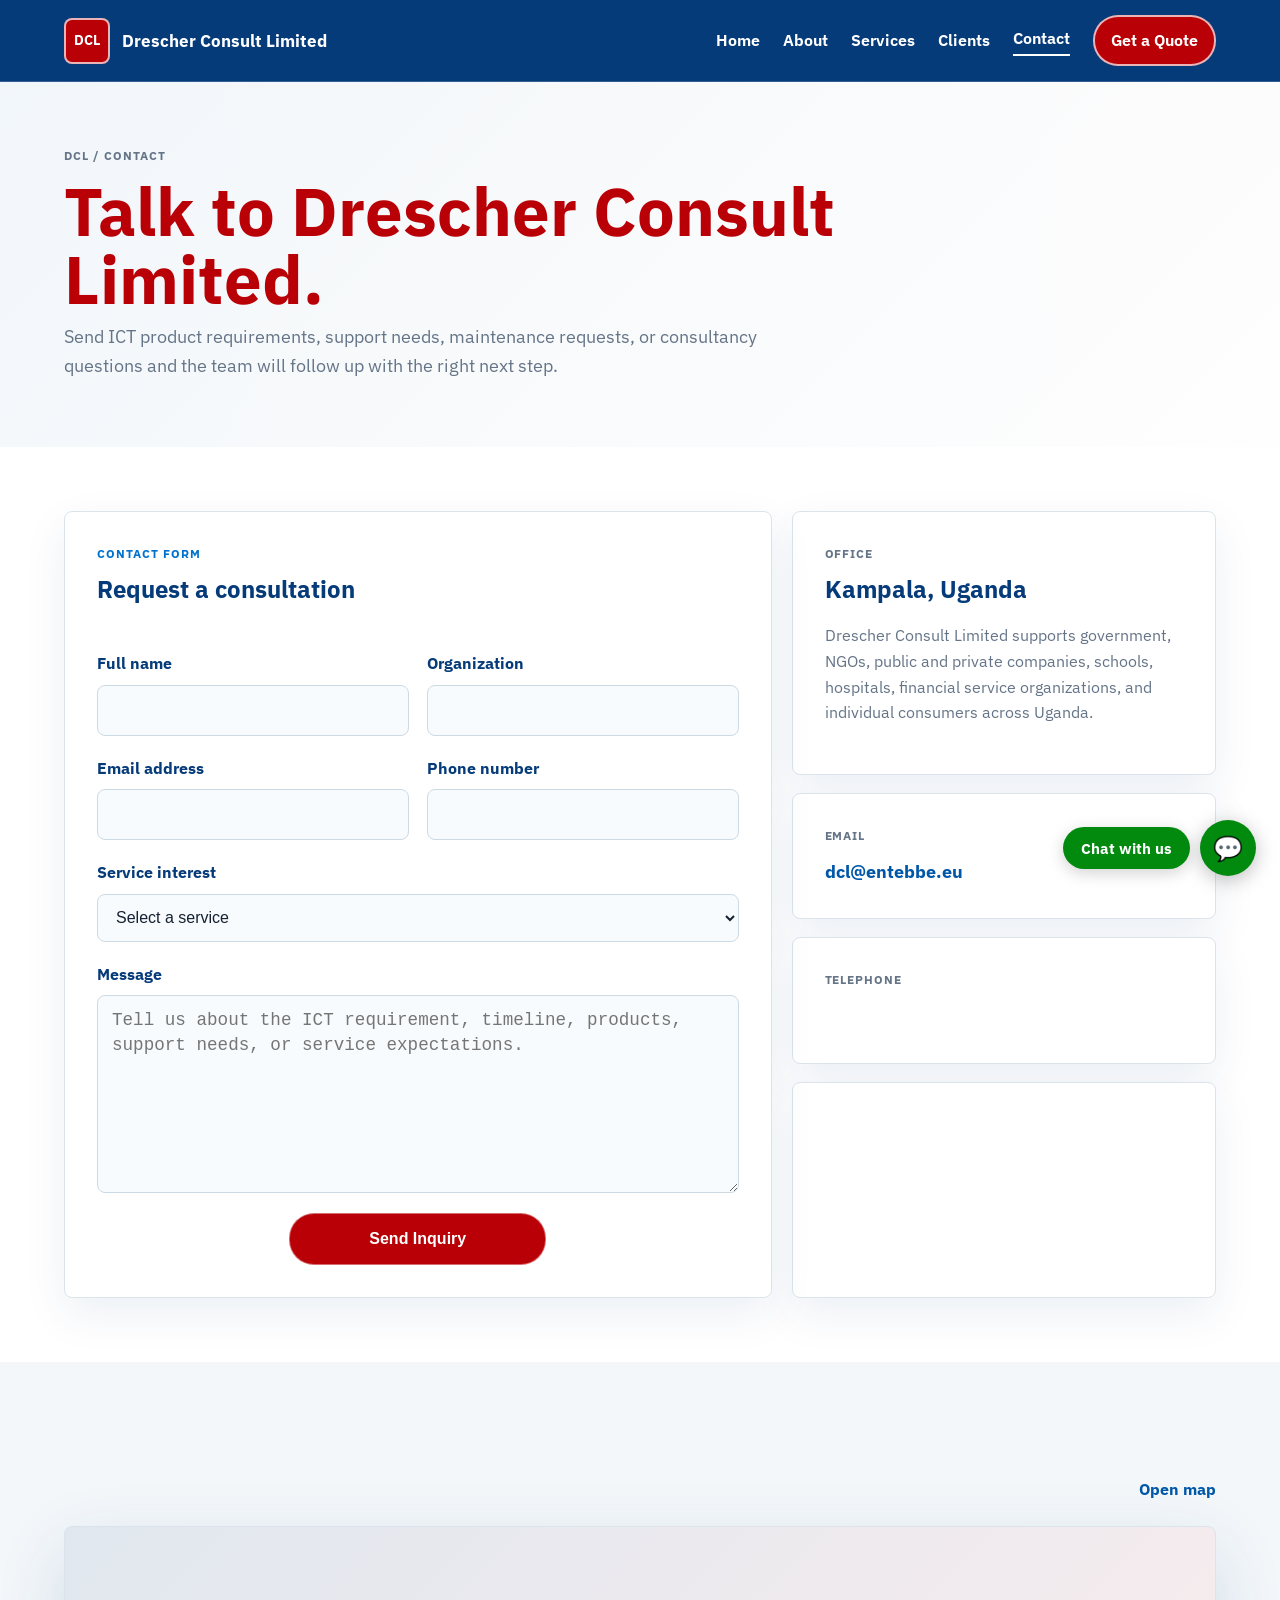
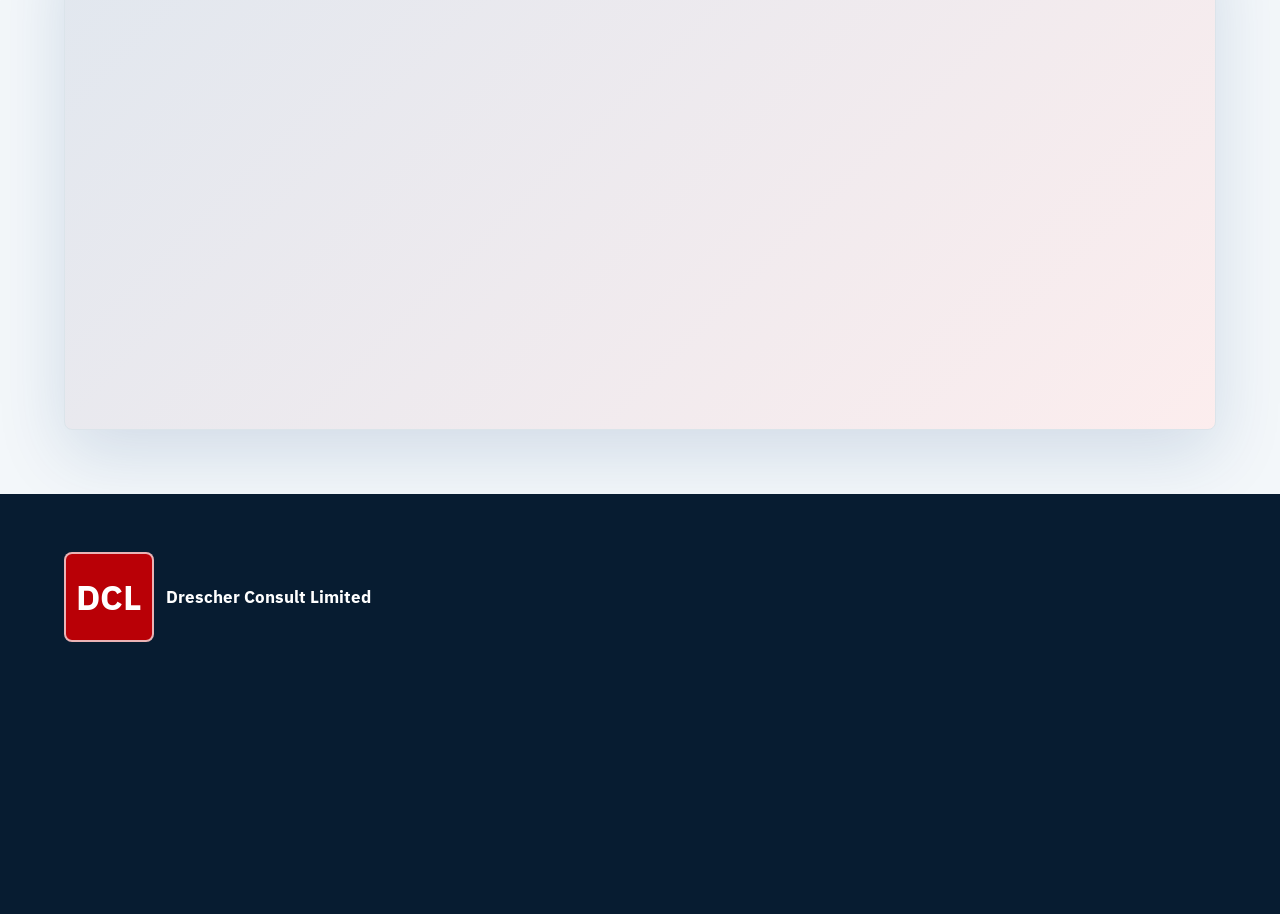
<file: contact.html>
<!doctype html>
<html lang="en">
  <head>
    <meta charset="utf-8">
    <meta name="viewport" content="width=device-width, initial-scale=1">
    <title>Contact | Drescher Consult Limited</title>
    <meta name="description" content="Contact Drescher Consult Limited for ICT products, infrastructure solutions, maintenance support, systems integration, IT audits, consultancy, installation, and managed services.">
    <link rel="preconnect" href="https://fonts.googleapis.com">
    <link rel="preconnect" href="https://fonts.gstatic.com" crossorigin>
    <link href="https://fonts.googleapis.com/css2?family=IBM+Plex+Sans:ital,wght@0,100..700;1,100..700&display=swap" rel="stylesheet">
    <link rel="stylesheet" href="styles.css">
    <link rel="icon" type="image/png" href="assets/logo2.jpeg">
  </head>
  
  <body class="ibm-plex-sans-body page-compact">
    <header class="site-header">
      <a class="brand" href="index.html" aria-label="Drescher Consult Limited home">
        <span class="brand-mark">DCL</span>
        <span class="brand-text">Drescher Consult Limited</span>
      </a>
      <button class="nav-toggle" type="button" aria-label="Open navigation" aria-expanded="false"><span></span><span></span><span></span></button>
      <nav class="site-nav" aria-label="Primary navigation">
        <a href="index.html">Home</a>
        <a href="about.html">About</a>
        <a href="services.html">Services</a>
        <a href="clients.html">Clients</a>
        <a href="contact.html" aria-current="page">Contact</a>
        <a class="nav-cta" href="quote.html">Get a Quote</a>
      </nav>
    </header>

    <main>
      <section class="page-hero">
        <p class="breadcrumb reveal">DCL / Contact</p>
        <h1 class="reveal">Talk to Drescher Consult Limited.</h1>
        <p class="reveal">Send ICT product requirements, support needs, maintenance requests, or consultancy questions and the team will follow up with the right next step.</p>
      </section>

      <section class="section contact-layout">
        <div class="contact-panel reveal">
          <p class="eyebrow reveal">Contact form</p>
          <h2 class="reveal">Request a consultation</h2>
          <form id="contact-form" class="contact-form" action="https://formsubmit.co/a4debc010c143f6fc3aa437c5f80b671" method="post">
            <p class="form-status" id="form-status" role="status" aria-live="polite" hidden></p>
            
            <div class="form-grid">
              <label>
                Full name
                <input id="name" name="name" type="text" autocomplete="name" required minlength="2" maxlength="100">
                <span class="field-error" data-error-for="name" hidden></span>
              </label>
              <label>
                Organization
                <input id="organization" name="organization" type="text" autocomplete="organization" maxlength="120">
                <span class="field-error" data-error-for="organization" hidden></span>
              </label>
            </div>
            <div class="form-grid">
              <label>
                Email address
                <input id="email" name="email" type="email" autocomplete="email" required maxlength="120">
                <span class="field-error" data-error-for="email" hidden></span>
              </label>
              <label>
                Phone number
                <input id="phone" name="phone" type="tel" autocomplete="tel" inputmode="tel" pattern="^[+0-9][0-9\s\-()]{6,19}$" maxlength="20">
                <span class="field-error" data-error-for="phone" hidden></span>
              </label>
            </div>
            <label>
              Service interest
              <select id="service" name="service" required>
                <option value="">Select a service</option>
                <option>ICT Products</option>
                <option>Infrastructure Solutions</option>
                <option>Maintenance & Support</option>
                <option>Managed Services</option>
                <option>IT Audits & Consultancy</option>
                <option>Installation Services</option>
                <option>General Consultation</option>
              </select>
              <span class="field-error" data-error-for="service" hidden></span>
            </label>
            <label>
              Message
              <textarea id="message" name="message" rows="7" required minlength="20" maxlength="2000" placeholder="Tell us about the ICT requirement, timeline, products, support needs, or service expectations."></textarea>
              <span class="field-error" data-error-for="message" hidden></span>
            </label>
            <button class="button primary" type="submit" id="contact-submit">Send Inquiry</button>
          </form>
        </div>

        <aside class="contact-aside" aria-label="Contact details">
          <div class="contact-card">
            <p class="eyebrow reveal">Office</p>
            <h2 class="reveal">Kampala, Uganda</h2>
            <p class="reveal">Drescher Consult Limited supports government, NGOs, public and private companies, schools, hospitals, financial service organizations, and individual consumers across Uganda.</p>
          </div>
          <div class="contact-card">
            <p class="eyebrow reveal">Email</p>
            <a href="mailto:dcl@entebbe.eu" class="reveal">dcl@entebbe.eu</a>
          </div>
          <div class="contact-card">
            <p class="eyebrow reveal">telephone</p>
            <a href="tel:+256414348990" class="reveal">+256 414 348 990</a>
          </div>
          <div class="contact-card">
            <p class="eyebrow reveal">Response focus</p>
            <p class="reveal">ICT products, infrastructure solutions, networking, hardware and software maintenance, systems integration, IT audits, consultancy, installation, and managed services.</p>
          </div>
        </aside>
      </section>

      <section class="section surface map-section">
        <div class="section-heading split">
          <div>
            <p class="eyebrow reveal">Map</p>
            <h2 class="reveal">Find us in Kampala.</h2>
          </div>
          <a class="text-link" href="https://www.openstreetmap.org/search?query=Kampala%2C%20Uganda" target="_blank" rel="noreferrer">Open map</a>
        </div>
        <div class="map-frame">
          <iframe
            title="Location of DCL on the map, Uganda"
            src="https://www.google.com/maps/embed?pb=!1m18!1m12!1m3!1d249.3598913571672!2d32.58386844143011!3d0.31437595381736033!2m3!1f0!2f0!3f0!3m2!1i1024!2i768!4f13.1!3m3!1m2!1s0x177dbc7fb7f12211%3A0x5974d4a1960ad627!2sDrescher%20Consult%20Ltd!5e0!3m2!1sen!2sug!4v1783866645259!5m2!1sen!2sug" width="600" height="450" style="border:0;" allowfullscreen="" loading="lazy" referrerpolicy="strict-origin-when-cross-origin"
            loading="lazy">
          </iframe>
        </div>
      </section>
    </main>

    <footer class="site-footer">
      <div>
        <a class="brand footer-brand" href="index.html"><span class="brand-mark reveal">DCL</span><span class="brand-text reveal">Drescher Consult Limited</span></a>
        <p class="reveal">ICT products, infrastructure solutions, maintenance, IT audits, installation, consultancy, and managed services for organizations that need reliable technology support.</p>
      </div>
      <div>
        <h2 class="reveal">Quick Links</h2>
        <a href="index.html" class="reveal">Home</a>
        <a href="about.html" class="reveal">About</a>
        <a href="services.html" class="reveal">Services</a>
        <a href="clients.html" class="reveal">Clients</a>
        <a href="contact.html" class="reveal">Contact</a>
      </div>
      <div>
        <h2 class="reveal">Services</h2>
        <a href="services.html#products" class="reveal">ICT Products</a>
        <a href="services.html#infrastructure" class="reveal">Infrastructure Solutions</a>
        <a href="services.html#support" class="reveal">Maintenance & Support</a>
        <a href="services.html#managed" class="reveal">Managed Services</a>
        <a href="services.html#audits" class="reveal">IT Audits & Consultancy</a>
      </div>
      <p class="footer-copy reveal">&copy; 2026 Drescher Consult Limited. All rights reserved.</p>
    </footer>

    <!-- STICKY ELEMENTS -->
    <div class="sticky-cta">
      <a href="https://wa.me/256751181323" class="wa-btn" target="_blank" rel="noopener noreferrer" aria-label="Chat with us">
        <span class="wa-btn-label">Chat with us</span>
        <span class="wa-btn-icon" aria-hidden="true">💬</span>
      </a>
    </div>

    <script src="script.js"></script>
  </body>
</html>
</file>
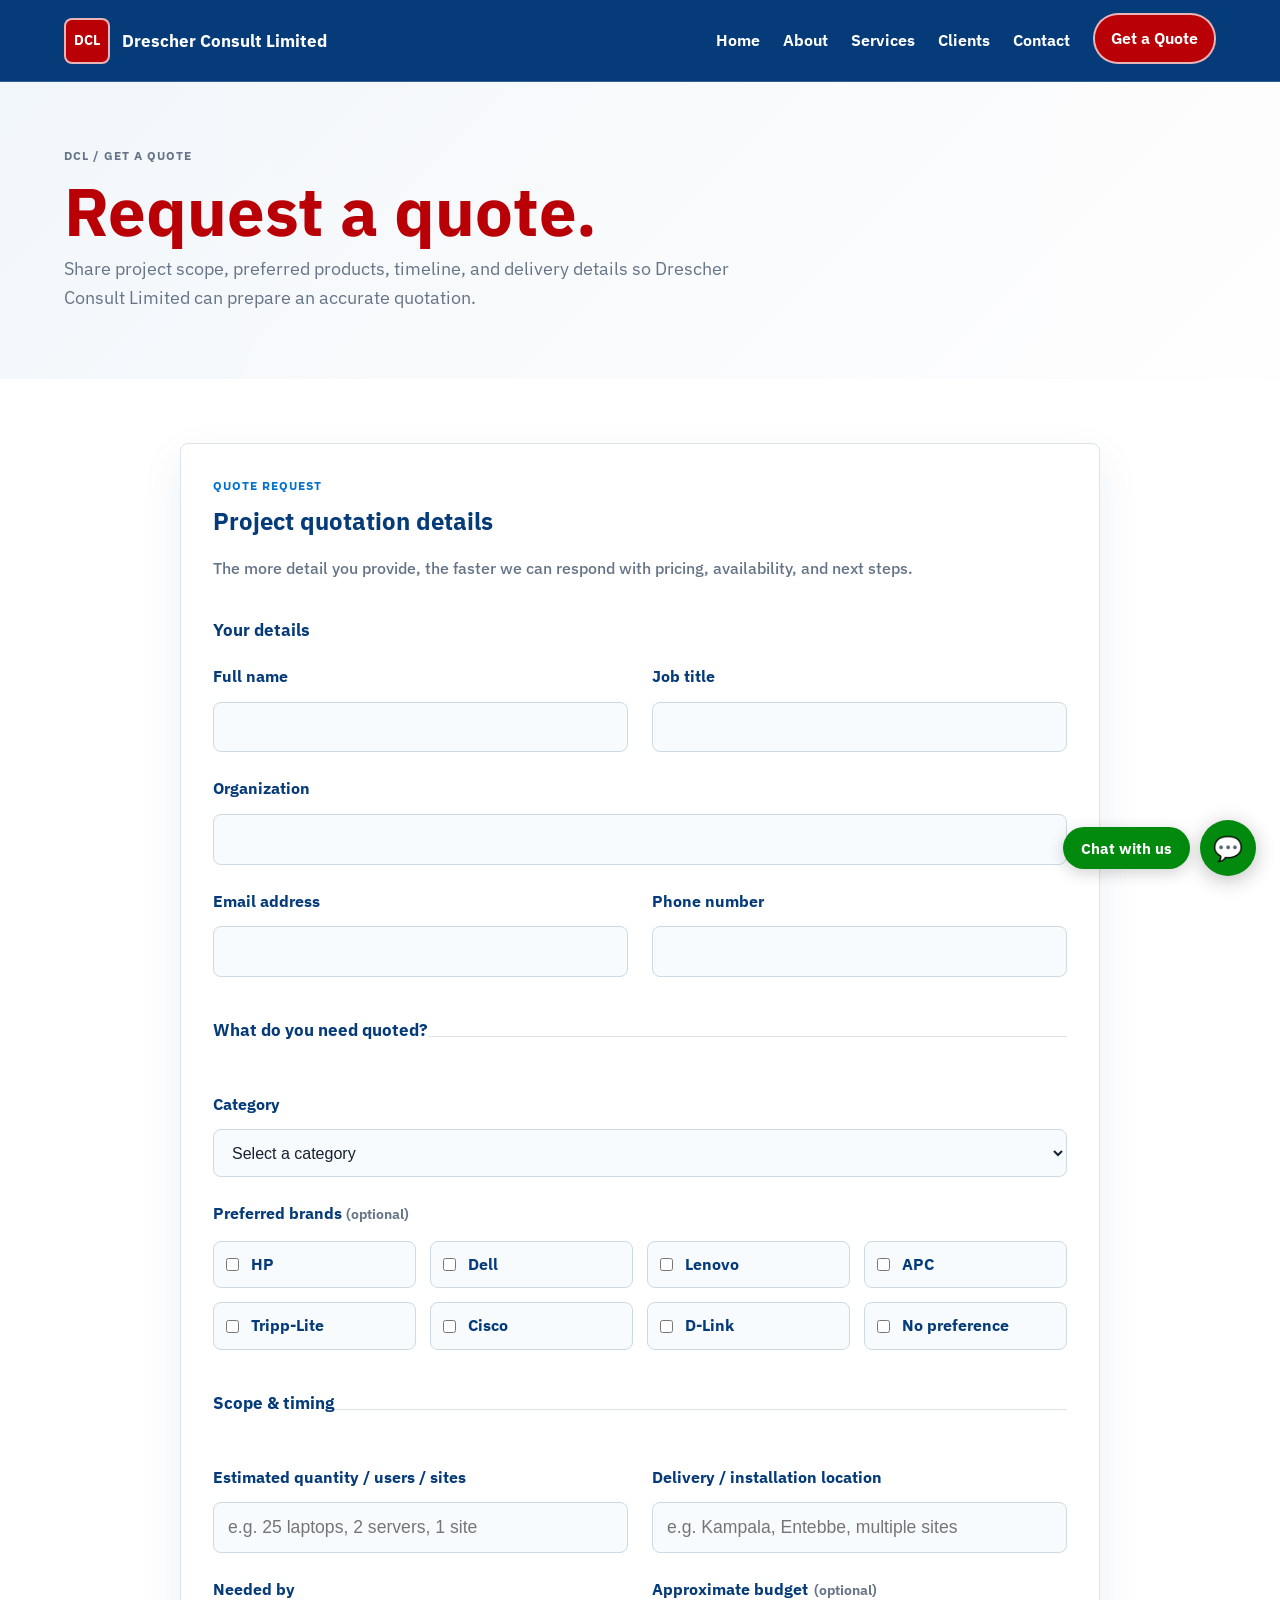
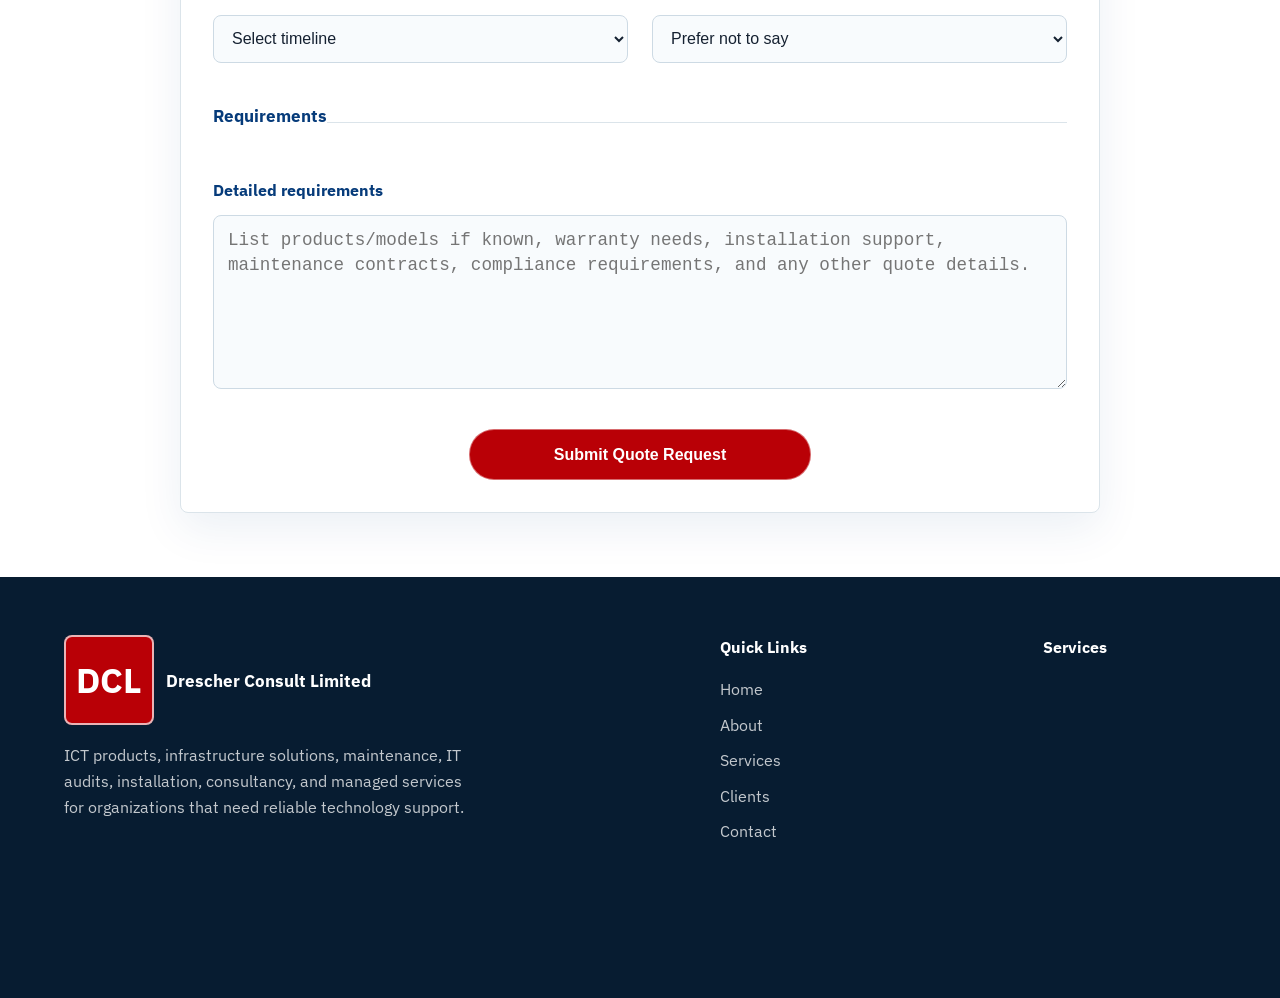
<file: quote.html>
<!doctype html>
<html lang="en">
  <head>
    <meta charset="utf-8">
    <meta name="viewport" content="width=device-width, initial-scale=1">
    <title>Get a Quote | Drescher Consult Limited</title>
    <meta name="description" content="Request a quote from Drescher Consult Limited for ICT products, infrastructure solutions, maintenance, managed services, and consultancy.">
    <link rel="preconnect" href="https://fonts.googleapis.com">
    <link rel="preconnect" href="https://fonts.gstatic.com" crossorigin>
    <link href="https://fonts.googleapis.com/css2?family=IBM+Plex+Sans:ital,wght@0,100..700;1,100..700&display=swap" rel="stylesheet">
    <link rel="stylesheet" href="styles.css">
    <link rel="icon" type="image/png" href="assets/logo2.jpeg">
  </head>

  <body class="ibm-plex-sans-body page-compact">
    <header class="site-header">
      <a class="brand" href="index.html" aria-label="Drescher Consult Limited home">
        <span class="brand-mark">DCL</span>
        <span class="brand-text">Drescher Consult Limited</span>
      </a>
      <button class="nav-toggle" type="button" aria-label="Open navigation" aria-expanded="false"><span></span><span></span><span></span></button>
      <nav class="site-nav" aria-label="Primary navigation">
        <a href="index.html">Home</a>
        <a href="about.html">About</a>
        <a href="services.html">Services</a>
        <a href="clients.html">Clients</a>
        <a href="contact.html">Contact</a>
        <a class="nav-cta" href="quote.html" aria-current="page">Get a Quote</a>
      </nav>
    </header>

    <main>
      <section class="page-hero">
        <p class="breadcrumb reveal">DCL / Get a Quote</p>
        <h1 class="reveal">Request a quote.</h1>
        <p class="reveal">Share project scope, preferred products, timeline, and delivery details so Drescher Consult Limited can prepare an accurate quotation.</p>
      </section>

      <section class="section quote-section">
        <div class="contact-panel quote-panel reveal">
          <p class="eyebrow reveal">Quote request</p>
          <h2 class="reveal">Project quotation details</h2>
          <p class="quote-intro">The more detail you provide, the faster we can respond with pricing, availability, and next steps.</p>

          <form class="contact-form quote-form" id="quote-form" action="https://formsubmit.co/a4debc010c143f6fc3aa437c5f80b671" method="post">
            <p class="form-status" id="quote-status" role="status" aria-live="polite" hidden></p>

            <fieldset class="quote-fieldset">
              <legend>Your details</legend>
              <div class="form-grid">
                <label>
                  Full name
                  <input id="quote-name" name="name" type="text" autocomplete="name" required minlength="2" maxlength="100">
                  <span class="field-error" data-error-for="name" hidden></span>
                </label>
                <label>
                  Job title
                  <input id="quote-job-title" name="job_title" type="text" autocomplete="organization-title" required maxlength="100">
                  <span class="field-error" data-error-for="job_title" hidden></span>
                </label>
              </div>
              <label>
                Organization
                <input id="quote-organization" name="organization" type="text" autocomplete="organization" required maxlength="120">
                <span class="field-error" data-error-for="organization" hidden></span>
              </label>
              <div class="form-grid">
                <label>
                  Email address
                  <input id="quote-email" name="email" type="email" autocomplete="email" required maxlength="120">
                  <span class="field-error" data-error-for="email" hidden></span>
                </label>
                <label>
                  Phone number
                  <input id="quote-phone" name="phone" type="tel" autocomplete="tel" inputmode="tel" required pattern="^[+0-9][0-9\s\-()]{6,19}$" maxlength="20">
                  <span class="field-error" data-error-for="phone" hidden></span>
                </label>
              </div>
            </fieldset>

            <fieldset class="quote-fieldset">
              <legend>What do you need quoted?</legend>
              <label>
                Category
                <select id="quote-service" name="service" required>
                  <option value="">Select a category</option>
                  <option>ICT Products</option>
                  <option>Infrastructure Solutions</option>
                  <option>Networking</option>
                  <option>Power / UPS</option>
                  <option>Maintenance & Support</option>
                  <option>Managed Services</option>
                  <option>IT Audits & Consultancy</option>
                  <option>Installation Services</option>
                  <option>Mixed / Multiple categories</option>
                </select>
                <span class="field-error" data-error-for="service" hidden></span>
              </label>

              <div class="quote-check-group" role="group" aria-labelledby="brands-label">
                <p class="quote-check-label" id="brands-label">Preferred brands <span class="optional-note">(optional)</span></p>
                <div class="quote-check-grid">
                  <label class="check-option"><input type="checkbox" name="brands" value="HP"> HP</label>
                  <label class="check-option"><input type="checkbox" name="brands" value="Dell"> Dell</label>
                  <label class="check-option"><input type="checkbox" name="brands" value="Lenovo"> Lenovo</label>
                  <label class="check-option"><input type="checkbox" name="brands" value="APC"> APC</label>
                  <label class="check-option"><input type="checkbox" name="brands" value="Tripp-Lite"> Tripp-Lite</label>
                  <label class="check-option"><input type="checkbox" name="brands" value="Cisco"> Cisco</label>
                  <label class="check-option"><input type="checkbox" name="brands" value="D-Link"> D-Link</label>
                  <label class="check-option"><input type="checkbox" name="brands" value="No preference"> No preference</label>
                </div>
              </div>
            </fieldset>

            <fieldset class="quote-fieldset">
              <legend>Scope & timing</legend>
              <div class="form-grid">
                <label>
                  Estimated quantity / users / sites
                  <input id="quote-quantity" name="quantity" type="text" required maxlength="120" placeholder="e.g. 25 laptops, 2 servers, 1 site">
                  <span class="field-error" data-error-for="quantity" hidden></span>
                </label>
                <label>
                  Delivery / installation location
                  <input id="quote-location" name="location" type="text" required maxlength="160" placeholder="e.g. Kampala, Entebbe, multiple sites">
                  <span class="field-error" data-error-for="location" hidden></span>
                </label>
              </div>
              <div class="form-grid">
                <label>
                  Needed by
                  <select id="quote-timeline" name="timeline" required>
                    <option value="">Select timeline</option>
                    <option>Urgent (within 7 days)</option>
                    <option>Within 2 weeks</option>
                    <option>Within 1 month</option>
                    <option>1–3 months</option>
                    <option>Flexible / planning stage</option>
                  </select>
                  <span class="field-error" data-error-for="timeline" hidden></span>
                </label>
                <label>
                  <span class="field-label">Approximate budget <span class="optional-note">(optional)</span></span>
                  <select id="quote-budget" name="budget">
                    <option value="">Prefer not to say</option>
                    <option>Under UGX 5 million</option>
                    <option>UGX 5–20 million</option>
                    <option>UGX 20–50 million</option>
                    <option>UGX 50–100 million</option>
                    <option>Above UGX 100 million</option>
                  </select>
                  <span class="field-error" data-error-for="budget" hidden></span>
                </label>
              </div>
            </fieldset>

            <fieldset class="quote-fieldset">
              <legend>Requirements</legend>
              <label>
                Detailed requirements
                <textarea id="quote-message" name="message" rows="6" required minlength="30" maxlength="3000" placeholder="List products/models if known, warranty needs, installation support, maintenance contracts, compliance requirements, and any other quote details."></textarea>
                <span class="field-error" data-error-for="message" hidden></span>
              </label>
            </fieldset>

            <button class="button primary" type="submit" id="quote-submit">Submit Quote Request</button>
          </form>
        </div>
      </section>
    </main>

    <footer class="site-footer">
      <div>
        <a class="brand footer-brand" href="index.html"><span class="brand-mark reveal">DCL</span><span class="brand-text reveal">Drescher Consult Limited</span></a>
        <p class="reveal">ICT products, infrastructure solutions, maintenance, IT audits, installation, consultancy, and managed services for organizations that need reliable technology support.</p>
      </div>
      <div>
        <h2 class="reveal">Quick Links</h2>
        <a href="index.html" class="reveal">Home</a>
        <a href="about.html" class="reveal">About</a>
        <a href="services.html" class="reveal">Services</a>
        <a href="clients.html" class="reveal">Clients</a>
        <a href="contact.html" class="reveal">Contact</a>
      </div>
      <div>
        <h2 class="reveal">Services</h2>
        <a href="services.html#products" class="reveal">ICT Products</a>
        <a href="services.html#infrastructure" class="reveal">Infrastructure Solutions</a>
        <a href="services.html#support" class="reveal">Maintenance & Support</a>
        <a href="services.html#managed" class="reveal">Managed Services</a>
        <a href="services.html#audits" class="reveal">IT Audits & Consultancy</a>
      </div>
      <p class="footer-copy reveal">&copy; 2026 Drescher Consult Limited. All rights reserved.</p>
    </footer>

    <div class="sticky-cta">
      <a href="https://wa.me/256751181323" class="wa-btn" target="_blank" rel="noopener noreferrer" aria-label="Chat with us">
        <span class="wa-btn-label">Chat with us</span>
        <span class="wa-btn-icon" aria-hidden="true">💬</span>
      </a>
    </div>

    <script src="script.js"></script>
  </body>
</html>
</file>
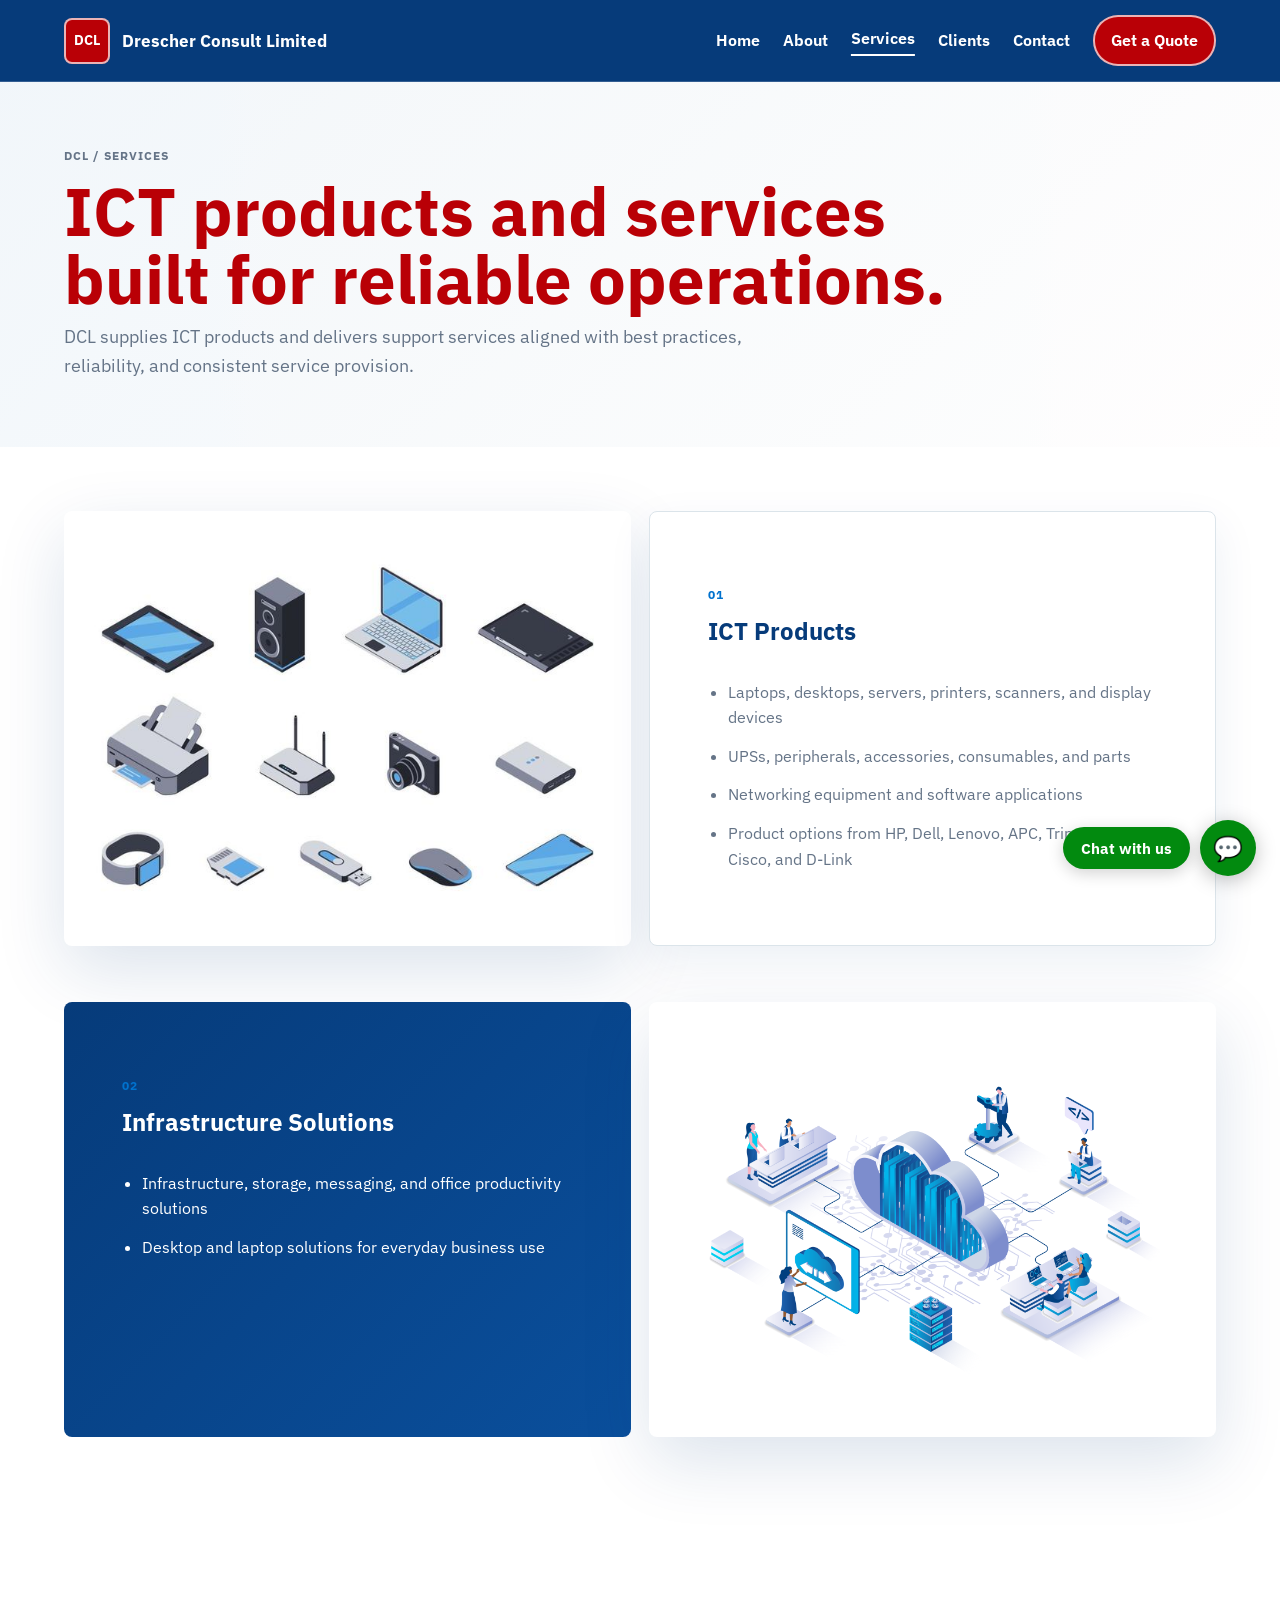
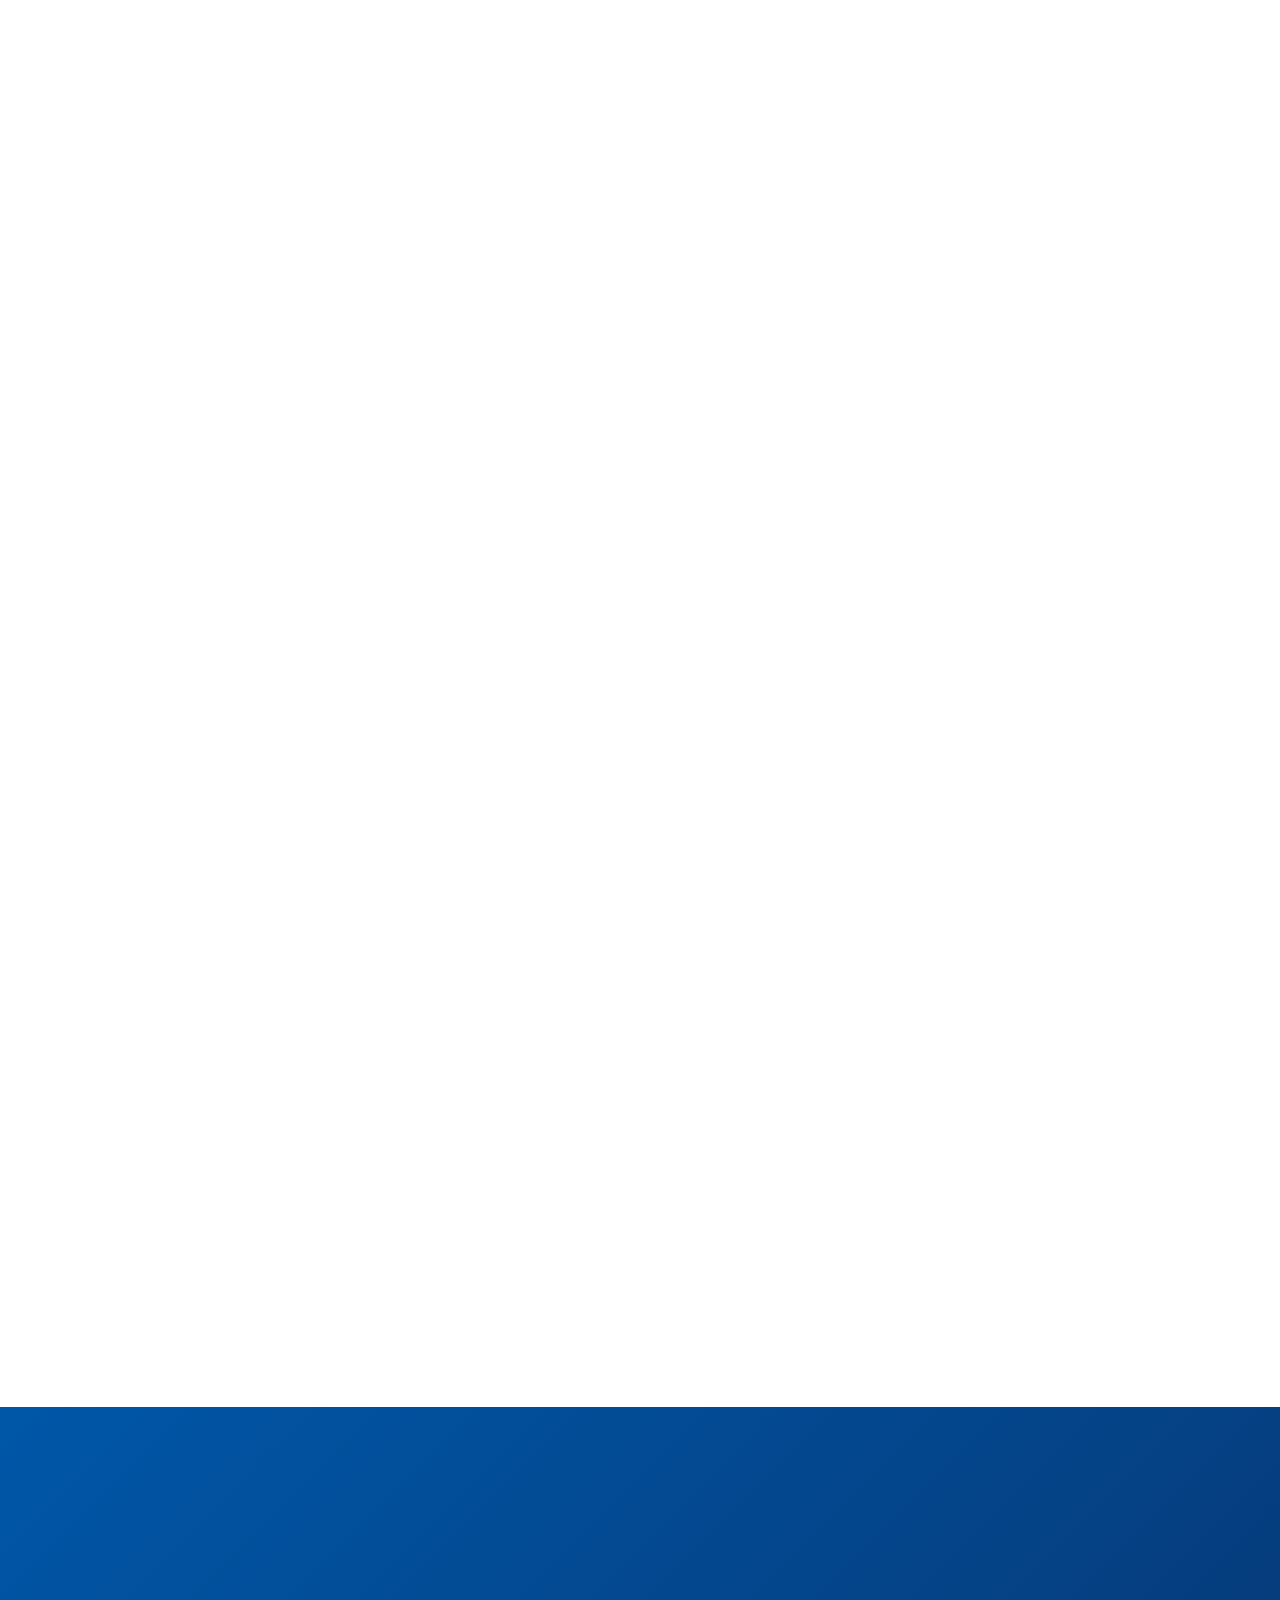
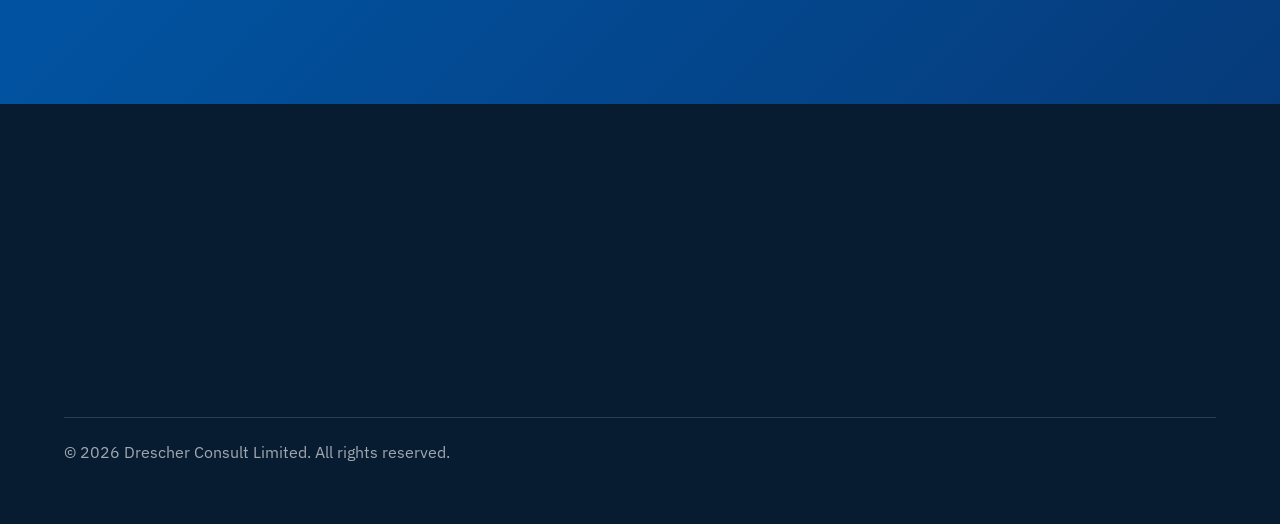
<file: services.html>
<!doctype html>
<html lang="en">
  <head>
    <meta charset="utf-8">
    <meta name="viewport" content="width=device-width, initial-scale=1">
    <title>Services | Drescher Consult Limited</title>
    <meta name="description" content="Explore Drescher Consult Limited ICT products, infrastructure solutions, maintenance support, systems integration, IT audits, consultancy, installation, and managed services.">
    <link rel="preconnect" href="https://fonts.googleapis.com">
    <link rel="preconnect" href="https://fonts.gstatic.com" crossorigin>
    <link href="https://fonts.googleapis.com/css2?family=IBM+Plex+Sans:ital,wght@0,100..700;1,100..700&display=swap" rel="stylesheet">
    <link rel="stylesheet" href="styles.css">
    <link rel="icon" type="image/png" href="assets/logo2.jpeg">
  </head>

  <body class="ibm-plex-sans-body page-compact">
    <header class="site-header">
      <a class="brand" href="index.html"><span class="brand-mark">DCL</span><span class="brand-text">Drescher Consult Limited</span></a>
      <button class="nav-toggle" type="button" aria-label="Open navigation" aria-expanded="false"><span></span><span></span><span></span></button>
      <nav class="site-nav" aria-label="Primary navigation">
        <a href="index.html">Home</a>
        <a href="about.html">About</a>
        <a href="services.html" aria-current="page">Services</a>
        <a href="clients.html">Clients</a>
        <a href="contact.html">Contact</a>
        <a class="nav-cta" href="quote.html">Get a Quote</a>
      </nav>
    </header>

    <main>
      <section class="page-hero">
        <p class="breadcrumb reveal">DCL / Services</p>
        <h1 class="reveal">ICT products and services built for reliable operations.</h1>
        <p class="reveal">DCL supplies ICT products and delivers support services aligned with best practices, reliability, and consistent service provision.</p>
      </section>

      <section class="service-stack">
        <article class="service-row reveal" id="products">
          <div class="service-media reveal">
            <img src="assets/ict-products.png" alt="ICT infrastructure rack and monitoring display" class="reveal">
          </div>
          <div class="service-panel light-panel reveal">
            <p class="eyebrow reveal">01</p>
            <h2 class="reveal">ICT Products</h2>
            <ul>
              <li class="reveal">Laptops, desktops, servers, printers, scanners, and display devices</li>
              <li class="reveal">UPSs, peripherals, accessories, consumables, and parts</li>
              <li class="reveal">Networking equipment and software applications</li>
              <li class="reveal">Product options from HP, Dell, Lenovo, APC, Tripp-Lite, Cisco, and D-Link</li>
            </ul>
          </div>
        </article>
        <article class="service-row reverse" id="infrastructure">
          <div class="service-media reveal">
            <img src="assets/infrastructure-solutions.png" alt="ICT infrastructure equipment and monitoring console" class="reveal">
          </div>
          <div class="service-panel navy-panel reveal">
            <p class="eyebrow reveal">02</p>
            <h2 class="reveal">Infrastructure Solutions</h2>
            <ul>
              <li class="reveal">Infrastructure, storage, messaging, and office productivity solutions</li>
              <li class="reveal">Desktop and laptop solutions for everyday business use</li>
              <li class="reveal">Networking solutions for enterprise, LAN, WAN, and SME environments</li>
              <li class="reveal">Telephone solutions and related connectivity support</li>
            </ul>
          </div>
        </article>
        <article class="service-row" id="support">
          <div class="service-media reveal">
            <img src="assets/maintenance-and-support.png" alt="Connected technology network and service support environment" class="reveal">
          </div>
          <div class="service-panel light-panel reveal">
            <p class="eyebrow reveal">03</p>
            <h2 class="reveal">Maintenance & Support</h2>
            <ul>
              <li class="reveal">Hardware and software maintenance support services</li>
              <li class="reveal">Workshop repairs and onsite recovery and repairs</li>
              <li class="reveal">Managed support services delivered by trained IT professionals</li>
              <li class="reveal">Rapid access to expert assistance through a dynamic workshop setup</li>
            </ul>
          </div>
        </article>
        <article class="service-row reverse" id="managed">
          <div class="service-media reveal">
            <img src="assets/managed-services.png" alt="Managed ICT service planning meeting with documents and support notes" class="reveal">
          </div>
          <div class="service-panel navy-panel reveal">
            <p class="eyebrow reveal">04</p>
            <h2 class="reveal">Managed Services</h2>
            <ul>
              <li class="reveal">ITIL-aligned service management for consistency on every engagement</li>
              <li class="reveal">Service provision focused on high reliability and guaranteed service levels</li>
              <li class="reveal">Ongoing improvement of product and service range as technology trends change</li>
              <li class="reveal">Customer-oriented support designed to reduce downtime</li>
            </ul>
          </div>
        </article>
        <article class="service-row" id="audits">
          <div class="service-media reveal">
            <img src="assets/audits-and-consultancy.png" alt="ICT audit and consultancy dashboard with planning documents" class="reveal">
          </div>
          <div class="service-panel light-panel reveal">
            <p class="eyebrow reveal">05</p>
            <h2 class="reveal">IT Audits & Consultancy</h2>
            <ul>
              <li class="reveal">IT system audits and consultancy services</li>
              <li class="reveal">Systems integration and installation services</li>
              <li class="reveal">Best-practice delivery in DCL's areas of expertise</li>
              <li class="reveal">Solutions tailored to the requirements of each client</li>
            </ul>
          </div>
        </article>
      </section>

      <section class="cta-band" id="contact">
        <div>
          <p class="eyebrow reveal">Ready to scope the work?</p>
          <h2 class="reveal">Request a consultation for your next ICT product, support, or service requirement.</h2>
        </div>
        <a class="button light reveal" href="contact.html">Request Consultation</a>
      </section>
    </main>
    
    <footer class="site-footer">
      <div>
        <a class="brand footer-brand reveal" href="index.html"><span class="brand-mark reveal">DCL</span><span class="brand-text reveal">Drescher Consult Limited</span></a>
        <p class="reveal">ICT products, infrastructure solutions, maintenance, IT audits, installation, consultancy, and managed services for organizations that need reliable technology support.</p>
      </div>
      <div>
        <h2 class="reveal">Quick Links</h2>
        <a href="index.html" class="reveal">Home</a>
        <a href="about.html" class="reveal">About</a>
        <a href="services.html" class="reveal">Services</a>
        <a href="clients.html" class="reveal">Clients</a>
        <a href="contact.html" class="reveal">Contact</a>
      </div>
      <div>
        <h2 class="reveal">Services</h2>
        <a href="services.html#products" class="reveal">ICT Products</a>
        <a href="services.html#infrastructure" class="reveal">Infrastructure Solutions</a>
        <a href="services.html#support" class="reveal">Maintenance & Support</a>
        <a href="services.html#managed" class="reveal">Managed Services</a>
        <a href="services.html#audits" class="reveal">IT Audits & Consultancy</a>
      </div>
      <p class="footer-copy reveal">&copy; 2026 Drescher Consult Limited. All rights reserved.</p>
    </footer>

    <!-- STICKY ELEMENTS -->
    <div class="sticky-cta">
      <a href="https://wa.me/256751181323" class="wa-btn" target="_blank" rel="noopener noreferrer" aria-label="Chat with us">
        <span class="wa-btn-label">Chat with us</span>
        <span class="wa-btn-icon" aria-hidden="true">💬</span>
      </a>
    </div>

    <script src="script.js"></script>
  </body>
</html>
</file>
<file: styles.css>
:root {
  --navy: #063b7a;
  --navy-2: #0a4f9c;
  --blue: #0072ce;
  --blue-2: #0057a8;
  --red: #b90006;
  --ink: #152131;
  --muted: #657487;
  --line: #dbe4ea;
  --surface: #f3f7fa;
  --white: #ffffff;
  --shadow: 0 24px 70px rgba(6, 59, 122, 0.14);
}

* {
  box-sizing: border-box;
}

html {
  scroll-behavior: smooth;
}

body {
  margin: 0;
  color: var(--ink);
  font-family: "Inter", Arial, sans-serif;
  background: var(--white);
  overflow-x: hidden;
}

.reveal {
    opacity: 0;
    transform: translateY(40px);
    transition:
        opacity .8s ease,
        transform .8s ease;
}

.reveal.visible {
    opacity: 1;
    transform: translateY(0);
}

.ibm-plex-sans-body {
  font-family: "IBM Plex Sans", sans-serif;
  font-optical-sizing: auto;
  font-weight: 400;
  font-style: normal;
  font-variation-settings: 100;
}

body,
button,
input {
  font: 400 16px/1.6 "Inter", Arial, sans-serif;
}

img {
  display: block;
  max-width: 100%;
}

a {
  color: inherit;
  text-decoration: none;
}

p,
h1,
h2,
h3 {
  margin-top: 0;
}

.site-header {
  position: sticky;
  top: 0;
  z-index: 20;
  display: flex;
  align-items: center;
  justify-content: space-between;
  gap: 28px;
  min-height: 82px;
  padding: 14px clamp(20px, 5vw, 72px);
  background: var(--navy);
  border-bottom: 1px solid rgba(255, 255, 255, 0.18);
  backdrop-filter: blur(18px);
}

.brand {
  display: inline-flex;
  align-items: center;
  gap: 12px;
  min-width: max-content;
  font-weight: 800;
  letter-spacing: 0;
}

.brand-mark {
  display: grid;
  width: 46px;
  height: 46px;
  place-items: center;
  color: var(--white);
  font-size: 0.86rem;
  background: var(--red);
  border: 2px solid rgba(255, 255, 255, 0.7);
  border-radius: 8px;
}

.brand-text {
  color: var(--white);
  font-size: clamp(0.95rem, 1.4vw, 1.08rem);
  white-space: nowrap;
}

.site-nav {
  display: flex;
  align-items: center;
  justify-content: flex-end;
  gap: clamp(14px, 1.8vw, 26px);
  color: var(--white);
  font-size: 1rem;
  font-weight: 650;
}

.site-nav a {
  padding: 8px 0;
  letter-spacing: 0;
  transition: color 0.5s ease, letter-spacing 0.5s ease;
  text-decoration-line: underline var(--blue);
}

.site-nav a[aria-current="page"],
.site-nav a:hover {
  text-decoration: underline var(--white);
  text-underline-offset: 10px;
  text-decoration-thickness: 2px;
  transform: translateY(-2px);
  transition: transform 0.75s ease;
}

.nav-cta {
  padding: 11px 16px !important;
  color: var(--white) !important;
  background: var(--red);
  border-radius: 25px;
  border: 2px solid rgba(255, 255, 255, 0.7);
  letter-spacing: 0;
  text-decoration: none !important;
}

.site-nav a.nav-cta,
.site-nav a.nav-cta:hover,
.site-nav a.nav-cta[aria-current="page"] {
  text-decoration: none !important;
  text-decoration-line: none !important;
}

.nav-cta:hover {
  color: var(--navy) !important;
  background: var(--white);
  text-decoration: none !important;
  letter-spacing: 0;
  transform: translateY(-2px);
  box-shadow: 0 10px 22px rgba(6, 59, 122, 0.18);
  transition: color 0.5s ease, background 0.5s ease, letter-spacing 0.5s ease, transform 0.5s ease, box-shadow 0.5s ease;
}

.nav-toggle {
  display: none;
  width: 44px;
  height: 44px;
  padding: 0;
  background: var(--navy);
  border: 0;
  border-radius: 8px;
  cursor: pointer;
  position: relative;
}

.nav-toggle span {
  position: absolute;
  left: 50%;
  display: block;
  width: 20px;
  height: 2px;
  background: var(--white);
  border-radius: 999px;
  transform-origin: center;
  transition: top 0.35s ease, transform 0.35s ease, opacity 0.25s ease;
}

.nav-toggle span:nth-child(1) {
  top: 16px;
  transform: translateX(-50%);
}

.nav-toggle span:nth-child(2) {
  top: 21px;
  transform: translateX(-50%);
}

.nav-toggle span:nth-child(3) {
  top: 26px;
  transform: translateX(-50%);
}

.nav-toggle[aria-expanded="true"] span:nth-child(1) {
  top: 21px;
  transform: translateX(-50%) rotate(45deg);
}

.nav-toggle[aria-expanded="true"] span:nth-child(2) {
  opacity: 0;
  transform: translateX(-50%) scaleX(0);
}

.nav-toggle[aria-expanded="true"] span:nth-child(3) {
  top: 21px;
  transform: translateX(-50%) rotate(-45deg);
}

.hero {
  display: flex;
  flex-direction: column;
  gap: clamp(28px, 4vw, 48px);
  min-height: calc(100vh - 82px);
  padding: clamp(36px, 7vw, 74px) clamp(20px, 5vw, 72px) 64px;
  color: var(--white);
  background: var(--navy);
}

.hero-pair {
  display: grid;
  grid-template-columns: minmax(0, 1fr) minmax(360px, 1fr);
  gap: clamp(36px, 5vw, 86px);
  align-items: start;
}

.hero-content {
  min-width: 0;
}

.hero h1 {
  max-width: 820px;
  margin: 0;
  font-size: clamp(2.45rem, 5.2vw, 5.7rem);
  line-height: 1.02;
  letter-spacing: 0;
}

.hero-bottom {
  width: 100%;
}

.hero-copy {
  max-width: none;
  width: 100%;
  margin: 0 0 24px;
  color: rgba(255, 255, 255, 0.78);
  font-size: clamp(1.05rem, 1.35vw, 1.25rem);
}

.hero-visual {
  margin: 8px 0 0;
}

.hero-visual img {
  width: 100%;
  min-height: 420px;
  object-fit: cover;
  border: 1px solid rgba(255, 255, 255, 0.18);
  border-radius: 8px;
  box-shadow: 0 30px 90px rgba(0, 0, 0, 0.35);
  background: var(--white);
}

.eyebrow,
.breadcrumb,
.tag,
.status {
  margin-bottom: 12px;
  color: var(--blue);
  font-size: 0.78rem;
  font-weight: 800;
  letter-spacing: 0.08em;
  text-transform: uppercase;
}

.button-row {
  display: flex;
  flex-wrap: wrap;
  gap: 14px;
  margin-top: 34px;
}

.button {
  display: inline-flex;
  align-items: center;
  justify-content: center;
  min-height: 48px;
  padding: 12px 20px;
  font-weight: 800;
  border-radius: 8px;
}

.button.primary {
  color: var(--white);
  background: var(--red);
  border: 1px solid rgba(255, 255, 255, 0.42);
  border-radius: 25px;
}

.button.primary:hover {
  color: var(--white);
  background: var(--blue-2);
  transform: translateY(-3px);
  transition: color 0.5s ease, background 0.5s ease, transform 0.5s ease;
}


.button.secondary {
  color: var(--white);
  border: 1px solid rgba(255, 255, 255, 0.42);
  border-radius: 25px;
}

.button.secondary:hover {
  color: var(--navy);
  background: var(--white);
  transform: translateY(-2px);
  transition: color 0.5s ease, background 0.5s ease, transform 0.5s ease;
}

.button.light {
  color: var(--navy);
  background: var(--white);
}

.section,
.service-stack {
  padding: clamp(64px, 8vw, 112px) clamp(20px, 5vw, 72px);
}

.section.compact {
  padding-bottom: clamp(44px, 6vw, 84px);
}

.surface {
  background: var(--surface);
}

.section-heading {
  max-width: 760px;
  margin-bottom: 38px;
}

.section-heading.split {
  display: flex;
  max-width: none;
  align-items: end;
  justify-content: space-between;
  gap: 10px;
}

.section-heading h2,
.cta-band h2 {
  color: var(--navy);
  font-size: clamp(2rem, 3.2vw, 3.6rem);
  line-height: 1.08;
  letter-spacing: 0;
}

.page-hero h1 {
  color: var(--red);
  font-size: clamp(2.45rem, 5.2vw, 5.7rem);
  line-height: 1.02;
  letter-spacing: 0;
}

.section-heading h2,
.cta-band h2 {
  margin-bottom: 0;
}

.story-grid h2 {
  color: var(--navy);
}

.text-link {
  color: var(--blue-2);
  font-weight: 800;
}

.feature-grid {
  display: grid;
  gap: 24px;
}

.feature-grid.three {
  grid-template-columns: repeat(3, minmax(0, 1fr));
}

.feature-grid.four {
  grid-template-columns: repeat(4, minmax(0, 1fr));
}

.feature-card,
.team-card,
.quote-card,
.case-card {
  border: 1px solid var(--line);
  border-radius: 8px;
  background: var(--white);
  box-shadow: var(--shadow);
}

.feature-card {
  padding: clamp(24px, 3vw, 34px);
}

.feature-card h3,
.article-card h3,
.team-card h3,
.case-card h3,
.service-panel h2,
.value-card h3 {
  color: var(--navy);
  line-height: 1.2;
}

.value-card h3 {
  font-size: clamp(1.5rem, 1.7vw, 2rem);
}

.feature-card p,
.article-card p,
.team-card p,
.case-card p,
.service-panel li,
.page-hero p,
.story-grid p {
  color: var(--muted);
}

.icon-badge {
  display: inline-grid;
  width: 42px;
  height: 42px;
  place-items: center;
  margin-bottom: 22px;
  color: var(--navy);
  font-weight: 800;
  background: #e8f6fc;
  border-radius: 8px;
}

.stats-band {
  display: grid;
  grid-template-columns: repeat(4, 1fr);
  gap: 1px;
  padding: 1px;
  background: rgba(255, 255, 255, 0.18);
  background-color: var(--navy);
}

.stats-band div {
  min-height: 156px;
  padding: 30px 20px;
  color: var(--white);
  text-align: center;
}

.stats-band strong {
  display: block;
  color: var(--white);
  font-size: clamp(2.2rem, 4vw, 4rem);
  line-height: 1;
}

.stats-band span {
  display: block;
  max-width: 190px;
  margin: 12px auto 0;
  color: rgba(255, 255, 255, 0.76);
}

.client-logo-grid,
.government-grid,
.badge-grid {
  display: grid;
  gap: 14px;
}

.client-logo-grid {
  grid-template-columns: repeat(5, minmax(0, 1fr));
}

.client-logo-grid span,
.government-grid span,
.badge-grid span {
  display: grid;
  min-height: 88px;
  place-items: center;
  padding: 18px;
  color: var(--navy);
  font-weight: 800;
  text-align: center;
  background: var(--white);
  border: 1px solid var(--line);
  border-radius: 8px;
}

.customers-section .section-heading {
  max-width: 900px;
}

.client-logo-carousel {
  overflow: hidden;
  width: 100vw;
  margin-left: calc(50% - 50vw);
  margin-right: calc(50% - 50vw);
  padding: 8px 0;
  mask-image: linear-gradient(to right, transparent, #000 6%, #000 94%, transparent);
  -webkit-mask-image: linear-gradient(to right, transparent, #000 6%, #000 94%, transparent);
}

.client-logo-track {
  display: flex;
  width: max-content;
  animation: client-logo-scroll 45s linear infinite;
}

.client-logo-carousel:hover .client-logo-track {
  animation-play-state: paused;
}

.client-logo-set {
  display: flex;
  align-items: flex-start;
  gap: 18px;
  padding-right: 18px;
}

.client-logo-item {
  display: flex;
  flex: 0 0 auto;
  flex-direction: column;
  align-items: center;
  width: 220px;
  margin: 0;
}

.client-logo-set > img,
.client-logo-item img {
  display: block;
  flex: 0 0 auto;
  width: 100%;
  height: 140px;
  max-width: 320px;
  object-fit: contain;
  padding: 20px 28px;
  background: var(--white);
  border: 1px solid var(--line);
  border-radius: 8px;
}

.client-logo-set > img {
  width: auto;
}

.client-logo-item figcaption {
  margin-top: 10px;
  color: var(--navy);
  font-size: 0.8rem;
  font-weight: 700;
  line-height: 1.3;
  text-align: center;
}

.customers-cta {
  display: flex;
  justify-content: center;
  margin-top: 32px;
}

@keyframes client-logo-scroll {
  from {
    transform: translateX(0);
  }
  to {
    transform: translateX(-50%);
  }
}

@media (prefers-reduced-motion: reduce) {
  .client-logo-track {
    animation: none;
  }

  .client-logo-carousel {
    overflow-x: auto;
    width: 100%;
    margin-left: 0;
    margin-right: 0;
    mask-image: none;
    -webkit-mask-image: none;
  }

  .client-logo-set[aria-hidden="true"] {
    display: none;
  }
}

.article-grid,
.team-grid,
.case-grid {
  display: grid;
  grid-template-columns: repeat(3, minmax(0, 1fr));
  gap: 24px;
}

.article-card {
  overflow: hidden;
  background: var(--white);
  border: 1px solid var(--line);
  border-radius: 8px;
}

.article-card img,
.case-card img {
  width: 100%;
  aspect-ratio: 1.62;
  object-fit: cover;
}

.article-card div,
.case-card {
  padding: 22px;
}

.tag,
.status {
  display: inline-flex;
  margin-bottom: 12px;
  padding: 5px 9px;
  color: var(--navy);
  background: #e8f6fc;
  border-radius: 8px;
}

.cta-band {
  display: flex;
  align-items: center;
  justify-content: space-between;
  gap: 28px;
  padding: clamp(48px, 7vw, 88px) clamp(20px, 5vw, 72px);
  color: var(--white);
  background: linear-gradient(135deg, var(--blue-2), var(--navy));
}

.cta-band h2 {
  max-width: 820px;
  color: var(--white);
}

.cta-band .eyebrow {
  color: var(--white);
}

.cta-band .button {
  border-radius: 25px;
  color: var(--white) !important;
  background: var(--red);
  border: 2px solid rgba(255, 255, 255, 0.7);
}

.cta-band .button:hover {
  color: var(--navy) !important;
  background: var(--white);
  transform: translateY(-3px);
  transition: color 0.5s ease, background 0.5s ease, transform 0.5s ease;
}

.site-footer {
  display: flex;
  flex-wrap: wrap;
  justify-content: space-between;
  align-items: flex-start;
  gap: 36px 64px;
  padding: 58px clamp(20px, 5vw, 72px);
  color: rgba(255, 255, 255, 0.76);
  background: #071c31;
}

.site-footer > div {
  flex: 0 1 auto;
}

.site-footer > div:first-child {
  flex: 1 1 280px;
  max-width: 420px;
}

.site-footer h2 {
  margin-bottom: 16px;
  color: var(--white);
  font-size: 1rem;
}

.site-footer a:not(.footer-brand) {
  display: block;
  margin-bottom: 10px;
  text-decoration: none;
  transition: color 0.5s ease, letter-spacing 0.5s ease, transform 0.75s ease;
}

.site-footer a:not(.footer-brand):hover {
  color: var(--red);
  text-decoration: none;
  transform: translateY(-2px);
}


.footer-brand .brand-mark {
  display: grid;
  width: 90px;
  height: 90px;
  place-items: center;
  color: var(--white);
  font-size: 2.2rem;
  background: var(--red);
  border: 2px solid rgba(255, 255, 255, 0.7);
  border-radius: 8px;
}


.footer-brand {
  margin-bottom: 18px;
   display: inline-flex;
  align-items: center;
  gap: 12px;
  min-width: max-content;
  font-weight: 800;
  letter-spacing: 0;
}

.footer-brand .brand-text {
  color: var(--white);
  font-size: clamp(0.95rem, 1.4vw, 1.08rem);
  white-space: nowrap;
}

.footer-copy {
  flex: 1 0 100%;
  margin: 0;
  padding-top: 22px;
  color: rgba(255, 255, 255, 0.62);
  border-top: 1px solid rgba(255, 255, 255, 0.14);
}

.simple-footer {
  display: flex;
  justify-content: space-between;
}

.page-hero {
  padding: clamp(64px, 9vw, 118px) clamp(20px, 5vw, 72px);
  background:
    linear-gradient(135deg, rgba(243, 247, 250, 0.96), rgba(255, 255, 255, 0.96)),
    linear-gradient(90deg, rgba(0, 114, 206, 0.18), rgba(215, 25, 32, 0.12));
}

.page-hero h1 {
  max-width: 980px;
  margin-bottom: 8px;
}

.page-hero p:last-child {
  max-width: 720px;
  font-size: 1.15rem;
}

.page-compact .page-hero {
  padding: clamp(36px, 5vw, 64px) clamp(20px, 5vw, 72px) clamp(28px, 4vw, 48px);
}

.page-compact .section,
.page-compact .service-stack {
  padding: clamp(36px, 5vw, 64px) clamp(20px, 5vw, 72px);
}

.page-compact .section-heading {
  margin-bottom: 24px;
}

.page-compact .story-grid {
  grid-template-columns: 1fr 1fr;
  gap: clamp(24px, 4vw, 48px);
  align-items: start;
}

.page-compact .story-grid img {
  width: 100%;
  max-width: none;
  margin-left: auto;
  margin-right: auto;
  display: block;
}

.page-compact .story-grid h2 {
  margin-bottom: 12px;
}

.page-compact .story-grid p {
  margin-bottom: 12px;
}

.page-compact .timeline {
  gap: 14px;
}

.page-compact .timeline li {
  min-height: 0;
  padding: 18px;
}

.page-compact .timeline strong {
  margin-bottom: 8px;
  font-size: 1.25rem;
}

.page-compact .value-card {
  min-height: 0;
  padding: 22px;
}

.page-compact .team-card {
  padding: 18px;
}

.page-compact .team-card img {
  margin-bottom: 14px;
}

.page-compact .feature-grid,
.page-compact .case-grid {
  gap: 16px;
}

.page-compact .feature-card,
.page-compact .case-card {
  padding: clamp(18px, 2.5vw, 26px);
}

.page-compact .service-stack {
  gap: 56px;
}

.page-compact .service-row {
  gap: 18px;
}

.page-compact .stats-band div {
  min-height: 120px;
  padding: 22px 16px;
}

.page-compact .government-grid {
  gap: 12px;
}

.page-compact .contact-layout {
  gap: 20px;
}

.page-compact .contact-card,
.page-compact .contact-panel {
  padding: clamp(20px, 3vw, 32px);
}

.story-grid {
  display: grid;
  grid-template-columns: minmax(0, 0.92fr) minmax(360px, 1.08fr);
  gap: clamp(32px, 6vw, 84px);
  align-items: center;
}

.story-grid img {
  width: 100%;
  border-radius: 8px;
  box-shadow: var(--shadow);
}

.timeline {
  display: grid;
  grid-template-columns: repeat(4, minmax(0, 1fr));
  gap: 18px;
  margin: 0;
  padding: 0;
  list-style: none;
}

.timeline li {
  min-height: 170px;
  padding: 24px;
  background: var(--white);
  border: 1px solid var(--line);
  box-shadow: var(--shadow);
  border-radius: 8px;
}

.timeline strong {
  display: block;
  margin-bottom: 14px;
  color: var(--navy);
  font-size: 1.45rem;
}

.timeline span {
  color: var(--muted);
}

.value-card {
  min-height: 220px;
  padding: 30px;
  border-radius: 8px;
  color: var(--white);
  background: var(--red);
}

.value-card h3,
.value-card p {
  color: var(--white);
}

.team-card {
  padding: 24px;
}

.team-card img {
  width: 100%;
  aspect-ratio: 1;
  margin-bottom: 20px;
  object-fit: cover;
  border-radius: 8px;
}

.team-card.featured {
  border-color: rgba(215, 25, 32, 0.7);
  box-shadow: var(--shadow);
}

.role {
  margin-bottom: 12px;
  color: var(--blue-2) !important;
  font-weight: 800;
}

.badge-grid {
  grid-template-columns: repeat(5, minmax(0, 1fr));
}

.service-stack {
  display: grid;
  gap: 56px;
}

.service-row {
  display: grid;
  grid-template-columns: minmax(320px, 1fr) minmax(320px, 1fr);
  gap: 24px;
  align-items: stretch;
}

.service-row.reverse .service-media {
  order: 2;
}

.service-media,
.service-panel {
  min-height: clamp(360px, 34vw, 520px);
  height: 100%;
  box-sizing: border-box;
}

.service-media {
  display: grid;
  place-items: center;
  overflow: hidden;
  background: var(--white);
  border-radius: 8px;
  box-shadow: var(--shadow);
}

.service-row img {
  width: 100%;
  height: 100%;
  max-width: none;
  display: block;
  object-fit: contain;
  border-radius: 0;
  box-shadow: none;
  background: transparent;
}

.service-panel {
  display: flex;
  flex-direction: column;
  justify-content: center;
  padding: clamp(30px, 5vw, 58px);
  border-radius: 8px;
}

.light-panel {
  background: var(--white);
  border: 1px solid var(--line);
  box-shadow: 0 16px 44px rgba(6, 59, 122, 0.08);
}

.navy-panel {
  color: var(--white);
  background: linear-gradient(135deg, var(--navy), var(--navy-2));
}

.navy-panel h2,
.navy-panel li {
  color: var(--white);
}

.service-panel ul {
  display: grid;
  gap: 13px;
  margin: 14px 0 0;
  padding-left: 20px;
}

.top-stats {
  margin-top: 0;
}

.government-grid {
  grid-template-columns: repeat(4, minmax(0, 1fr));
}

.testimonials {
  display: grid;
  grid-template-columns: repeat(2, minmax(0, 1fr));
  gap: 24px;
}

.quote-card {
  padding: clamp(28px, 4vw, 44px);
}

.quote-card p {
  color: var(--navy);
  font-size: clamp(1.25rem, 2vw, 1.8rem);
  line-height: 1.35;
}

.quote-card span {
  color: var(--muted);
  font-weight: 800;
}

.case-card {
  position: relative;
  overflow: hidden;
  padding: 0;
}

.case-card h3,
.case-card p,
.case-card a,
.case-card .status {
  margin-right: 22px;
  margin-left: 22px;
}

.case-card .status {
  margin-top: 22px;
}

.case-card a {
  display: inline-flex;
  margin-bottom: 24px;
  color: var(--blue-2);
  font-weight: 800;
}

.contact-layout {
  display: grid;
  grid-template-columns: minmax(0, 1.25fr) minmax(300px, 0.75fr);
  gap: 28px;
  align-items: stretch;
}

.contact-panel,
.contact-card {
  background: var(--white);
  border: 1px solid var(--line);
  border-radius: 8px;
  box-shadow: 0 16px 44px rgba(6, 59, 122, 0.08);
}

.contact-panel {
  display: flex;
  flex-direction: column;
  height: 100%;
  padding: clamp(26px, 4vw, 44px);
}

.contact-panel h2,
.contact-card h2 {
  color: var(--navy);
  line-height: 1.15;
}

.contact-form {
  display: flex;
  flex: 1;
  flex-direction: column;
  gap: 20px;
  margin-top: 28px;
}

.form-grid {
  display: grid;
  grid-template-columns: repeat(2, minmax(0, 1fr));
  gap: 18px;
}

.contact-form label {
  display: grid;
  gap: 8px;
  color: var(--navy);
  font-size: 1rem;
  font-weight: 800;
}

.contact-form input,
.contact-form select,
.contact-form textarea {
  width: 100%;
  min-height: 48px;
  padding: 12px 14px;
  color: var(--ink);
  font-size: 1.1rem;
  line-height: 1.4;
  background: #f8fbfd;
  border: 1px solid #cddae4;
  border-radius: 8px;
  outline: 0;
}

.contact-form textarea {
  resize: vertical;
}

.contact-form .form-honeypot {
  position: absolute;
  left: -9999px;
  width: 1px;
  height: 1px;
  opacity: 0;
  pointer-events: none;
}

.contact-form .field-error {
  color: var(--red);
  font-size: 0.85rem;
  font-weight: 650;
}

.contact-form input.is-invalid,
.contact-form select.is-invalid,
.contact-form textarea.is-invalid {
  border-color: var(--red);
  box-shadow: 0 0 0 4px rgba(185, 0, 6, 0.12);
}

.form-status {
  margin: 0;
  padding: 12px 14px;
  border-radius: 8px;
  font-weight: 650;
}

.form-status.is-error {
  color: var(--red);
  background: rgba(185, 0, 6, 0.08);
  border: 1px solid rgba(185, 0, 6, 0.25);
}

.form-status.is-pending {
  color: var(--navy);
  background: rgba(0, 114, 206, 0.08);
  border: 1px solid rgba(0, 114, 206, 0.22);
}

.form-status.is-success {
  color: #0b6b3a;
  background: rgba(3, 172, 19, 0.1);
  border: 1px solid rgba(3, 172, 19, 0.28);
}


.quote-intro {
  margin: 0 0 8px;
  color: var(--muted);
  font-weight: 500;
}

.quote-form {
  gap: 28px;
}

.quote-form .form-grid {
  gap: 28px 24px;
}

.quote-form label {
  gap: 12px;
}

.quote-form .quote-fieldset {
  display: grid;
  gap: 24px;
  margin: 0;
  padding: 28px 0 12px;
  border: 0;
  border-top: 1px solid var(--line);
}

.quote-form .quote-fieldset:first-of-type {
  border-top: 0;
  padding-top: 0;
}

.quote-fieldset legend {
  padding: 0 0 12px;
  margin: 0 0 8px;
  color: var(--navy);
  font-size: 1.05rem;
  font-weight: 800;
}

.quote-check-group {
  display: grid;
  gap: 14px;
}

.quote-check-grid {
  display: grid;
  grid-template-columns: repeat(4, minmax(0, 1fr));
  gap: 14px;
}

.optional-note {
  color: var(--muted);
  font-size: 0.85rem;
  font-weight: 650;
  white-space: nowrap;
}

.field-label {
  display: inline-flex;
  align-items: baseline;
  gap: 6px;
  flex-wrap: nowrap;
}

.quote-check-label {
  margin: 0;
  color: var(--navy);
  font-size: 1rem;
  font-weight: 800;
}

.check-option {
  display: flex !important;
  align-items: center;
  gap: 8px;
  margin: 0;
  padding: 10px 12px;
  color: var(--ink);
  font-size: 0.92rem;
  font-weight: 650;
  background: #f8fbfd;
  border: 1px solid #cddae4;
  border-radius: 8px;
}

.check-option input {
  width: auto;
  min-height: 0;
  margin: 0;
  accent-color: var(--navy);
}

@media (max-width: 720px) {
  .quote-check-grid {
    grid-template-columns: repeat(2, minmax(0, 1fr));
  }
}

.quote-section {
  display: flex;
  justify-content: center;
}

.quote-panel {
  width: min(100%, 920px);
}

.quote-banner {
  margin: 0;
  padding: 14px clamp(20px, 5vw, 72px);
  color: #0b6b3a;
  background: rgba(3, 172, 19, 0.12);
  border-bottom: 1px solid rgba(3, 172, 19, 0.28);
  font-weight: 700;
  text-align: center;
}

.contact-form input:focus,
.contact-form select:focus,
.contact-form textarea:focus {
  border-color: var(--blue);
  box-shadow: 0 0 0 4px rgba(0, 114, 206, 0.12);
}

.contact-form select {
  font-size: 1rem;
}

.contact-aside {
  display: grid;
  gap: 18px;
}

.contact-card {
  padding: 26px;
}

.contact-card p {
  color: var(--muted);
}

.contact-card a {
  color: var(--blue-2);
  font-size: 1.1rem;
  font-weight: 800;
  overflow-wrap: anywhere;
}

.contact-panel .button {
  width: 40%;
  margin-top: auto;
  margin-right: auto;
  margin-left: auto;
}

.map-section {
  padding-top: clamp(54px, 7vw, 88px);
}

.map-frame {
  overflow: hidden;
  aspect-ratio: 16 / 7;
  min-height: 360px;
  background:
    linear-gradient(135deg, rgba(6, 59, 122, 0.12), rgba(215, 25, 32, 0.08)),
    var(--white);
  border: 1px solid var(--line);
  border-radius: 8px;
  box-shadow: var(--shadow);
}

.map-frame iframe {
  width: 100%;
  height: 100%;
  border: 0;
}

 /* ── STICKY CTA ── */
.sticky-cta {
  position: fixed;
  bottom: 24px;
  right: 24px;
  z-index: 999;
  display: flex;
  flex-direction: column;
  gap: 0.8rem;
  align-items: flex-end;
}

.wa-btn {
  display: inline-flex;
  align-items: center;
  gap: 10px;
  padding: 0;
  background: transparent;
  color: inherit;
  text-decoration: none;
  cursor: pointer;
  transition: transform 0.2s ease;
}

.wa-btn-label {
  padding: 12px 18px;
  border-radius: 999px;
  background: #028A0F;
  color: #fff;
  box-shadow: 0 4px 16px rgba(0, 0, 0, 0.18);
  font-size: 0.95rem;
  font-weight: 700;
  line-height: 1.2;
  white-space: nowrap;
}

.wa-btn-icon {
  display: grid;
  width: 56px;
  height: 56px;
  flex: 0 0 auto;
  place-items: center;
  border-radius: 50%;
  background: #028A0F;
  color: #fff;
  box-shadow: 0 4px 20px rgba(0, 0, 0, 0.25);
  font-size: 1.5rem;
  line-height: 1;
}

.wa-btn:hover {
  color: inherit;
  background: transparent;
  transform: translateY(-2px);
}

.wa-btn:hover .wa-btn-label {
  background: #3CB043;
  color: #fff;
}

.wa-btn:hover .wa-btn-icon {
  background: #3CB043;
}

@media (max-width: 1100px) {
  .site-header {
    align-items: flex-start;
  }

  .nav-toggle {
    display: block;
  }

  .site-nav {
    position: absolute;
    top: 82px;
    right: 20px;
    left: 20px;
    display: flex;
    flex-direction: column;
    align-items: center;
    gap: 0;
    padding: 18px;
    background: var(--blue);
    color: var(--white);
    border: 1px solid rgba(255, 255, 255, 0.18);
    border-radius: 8px;
    box-shadow: var(--shadow);
    opacity: 0;
    pointer-events: none;
    transform: translateY(-14px) scale(0.98);
    transform-origin: top center;
    visibility: hidden;
    transition: opacity 0.28s ease, transform 0.28s ease, visibility 0.28s ease;
    text-decoration: none;
  }

  .site-nav.is-open {
    opacity: 1;
    pointer-events: auto;
    transform: translateY(0) scale(1);
    visibility: visible;
  }

  .site-nav a {
    padding: 12px;
    text-align: center;
  }

  .nav-cta {
    margin-top: 8px;
    text-align: center;
    border-radius: 25px;
  }

  .hero-pair,
  .story-grid,
  .page-compact .story-grid {
    grid-template-columns: 1fr;
  }

  .page-compact .story-grid img {
    max-width: 100%;
  }

  .hero {
    min-height: 0;
  }

  .hero-visual img {
    min-height: 320px;
  }

  .feature-grid.three,
  .feature-grid.four,
  .article-grid,
  .team-grid,
  .case-grid,
  .timeline {
    grid-template-columns: repeat(2, minmax(0, 1fr));
  }

  .site-footer {
    justify-content: flex-start;
  }

  .site-footer > div:first-child {
    flex: 1 1 100%;
    max-width: none;
  }

  .client-logo-grid,
  .badge-grid,
  .government-grid {
    grid-template-columns: repeat(3, minmax(0, 1fr));
  }

  .service-row,
  .service-row.reverse,
  .contact-layout {
    grid-template-columns: 1fr;
  }

  .service-row.reverse .service-media {
    order: 0;
  }
}

@media (max-width: 720px) {
  .site-header {
    min-height: 72px;
    padding: 13px 16px;
  }

  .brand-text {
    max-width: 190px;
    white-space: normal;
    line-height: 1.15;
  }

  .site-nav {
    top: 72px;
    right: 16px;
    left: 16px;
  }

  .hero,
  .section,
  .service-stack,
  .page-hero,
  .cta-band,
  .site-footer {
    padding-right: 18px;
    padding-left: 18px;
  }

  .hero h1 {
    font-size: clamp(2.4rem, 13vw, 3.6rem);
  }

  .client-logo-set > img,
  .client-logo-item img {
    height: 110px;
    max-width: 240px;
    padding: 16px 20px;
  }

  .client-logo-item {
    width: 170px;
  }

  .client-logo-item figcaption {
    font-size: 0.72rem;
  }

  .wa-btn {
    max-width: calc(100vw - 32px);
  }

  .wa-btn-label {
    padding: 10px 14px;
    font-size: 0.8rem;
    white-space: normal;
    max-width: 11.5rem;
  }

  .wa-btn-icon {
    width: 50px;
    height: 50px;
    font-size: 1.35rem;
  }

  .button-row,
  .cta-band,
  .section-heading.split,
  .newsletter div,
  .simple-footer {
    flex-direction: column;
    align-items: stretch;
  }

  .button,
  .nav-cta,
  .contact-form .button {
    width: 60%;
    margin-right: auto;
    margin-left: auto;
  }

  .button.light {
    width: 80%;
    margin-right: auto;
    margin-left: auto;
  }

  .site-nav .nav-cta {
    align-self: center;
  }

  .trust-strip {
    grid-template-columns: repeat(4, minmax(130px, 1fr));
  }

  .stats-band,
  .feature-grid.three,
  .feature-grid.four,
  .article-grid,
  .team-grid,
  .case-grid,
  .timeline,
  .client-logo-grid,
  .badge-grid,
  .government-grid,
  .testimonials,
  .form-grid {
    grid-template-columns: 1fr;
  }

  .site-footer {
    flex-direction: column;
  }

  .site-footer > div:first-child {
    flex: 0 1 auto;
  }

  .stats-band div {
    min-height: 128px;
  }

  .service-media,
  .service-panel {
    min-height: 280px;
  }

  .map-frame {
    aspect-ratio: 4 / 3;
    min-height: 300px;
    width: 100%;
  }

  .team-card img {
    max-height: 420px;
  }
}
</file>
